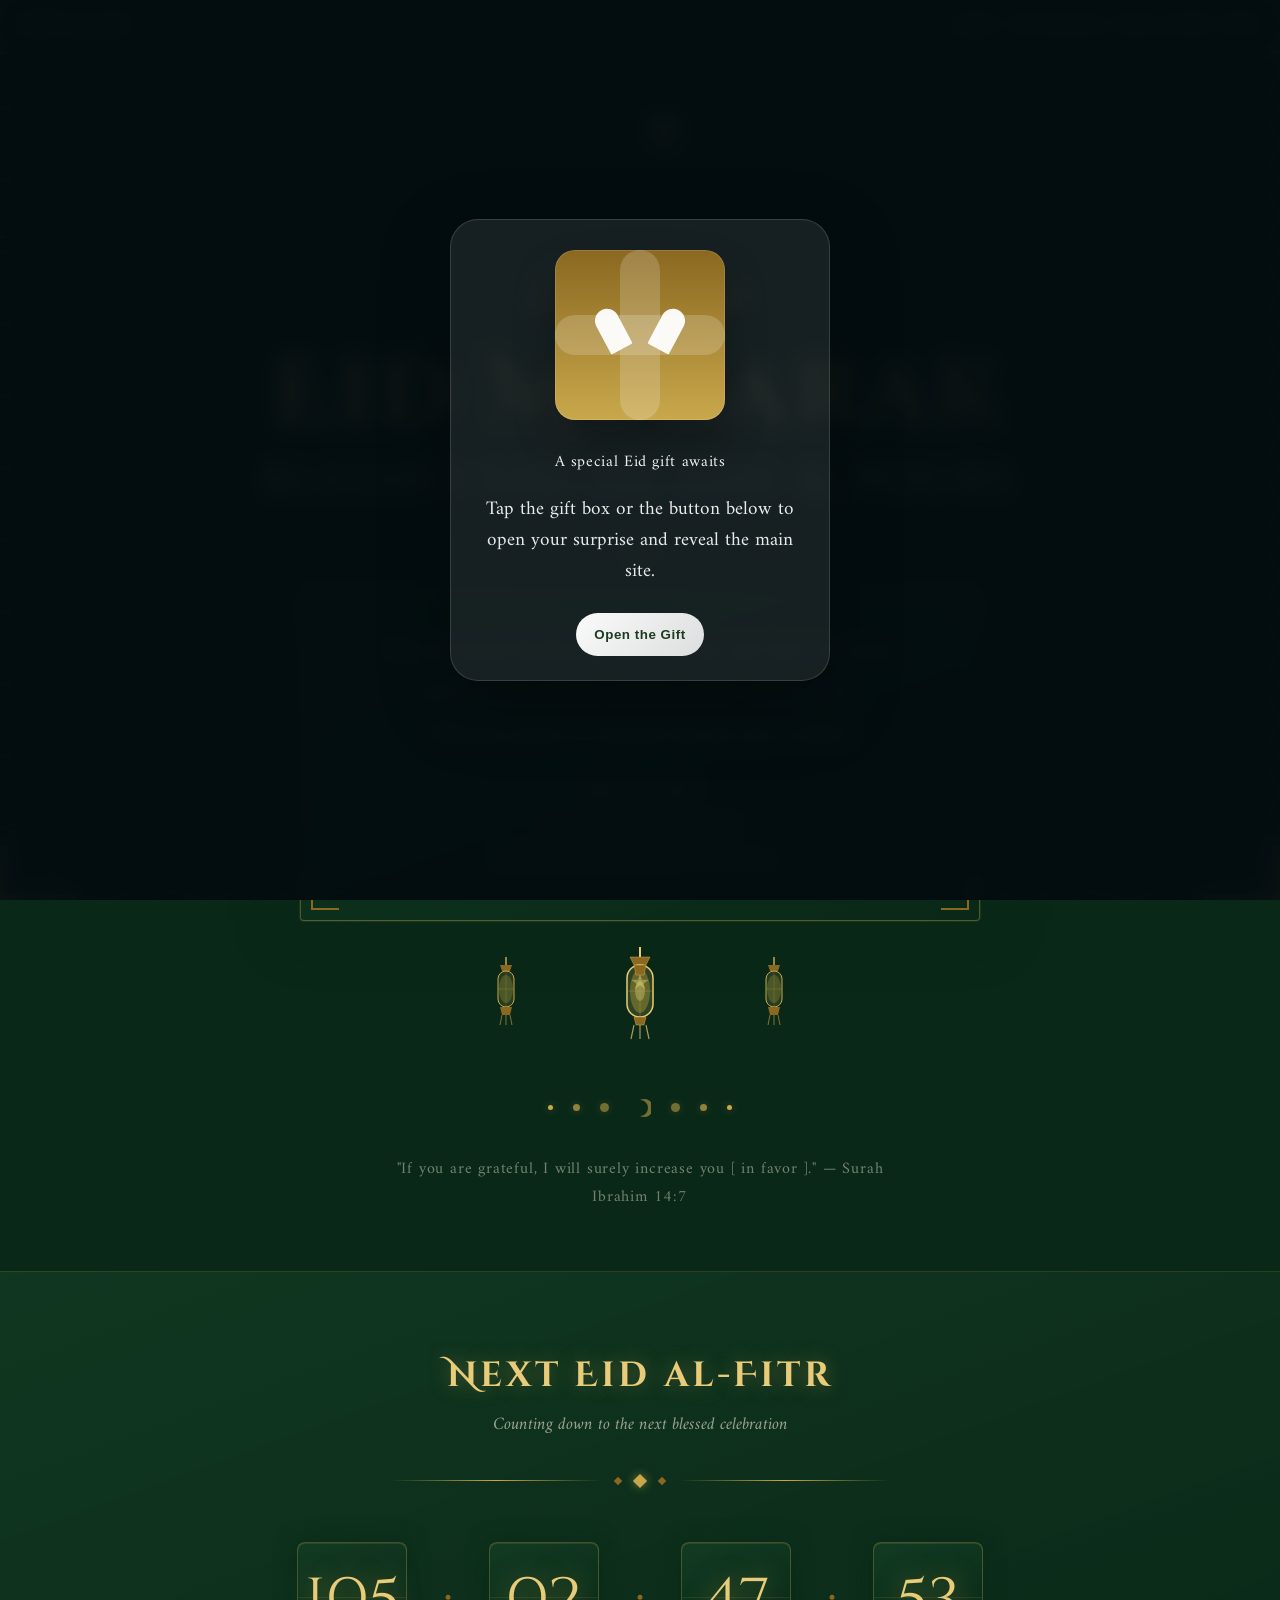
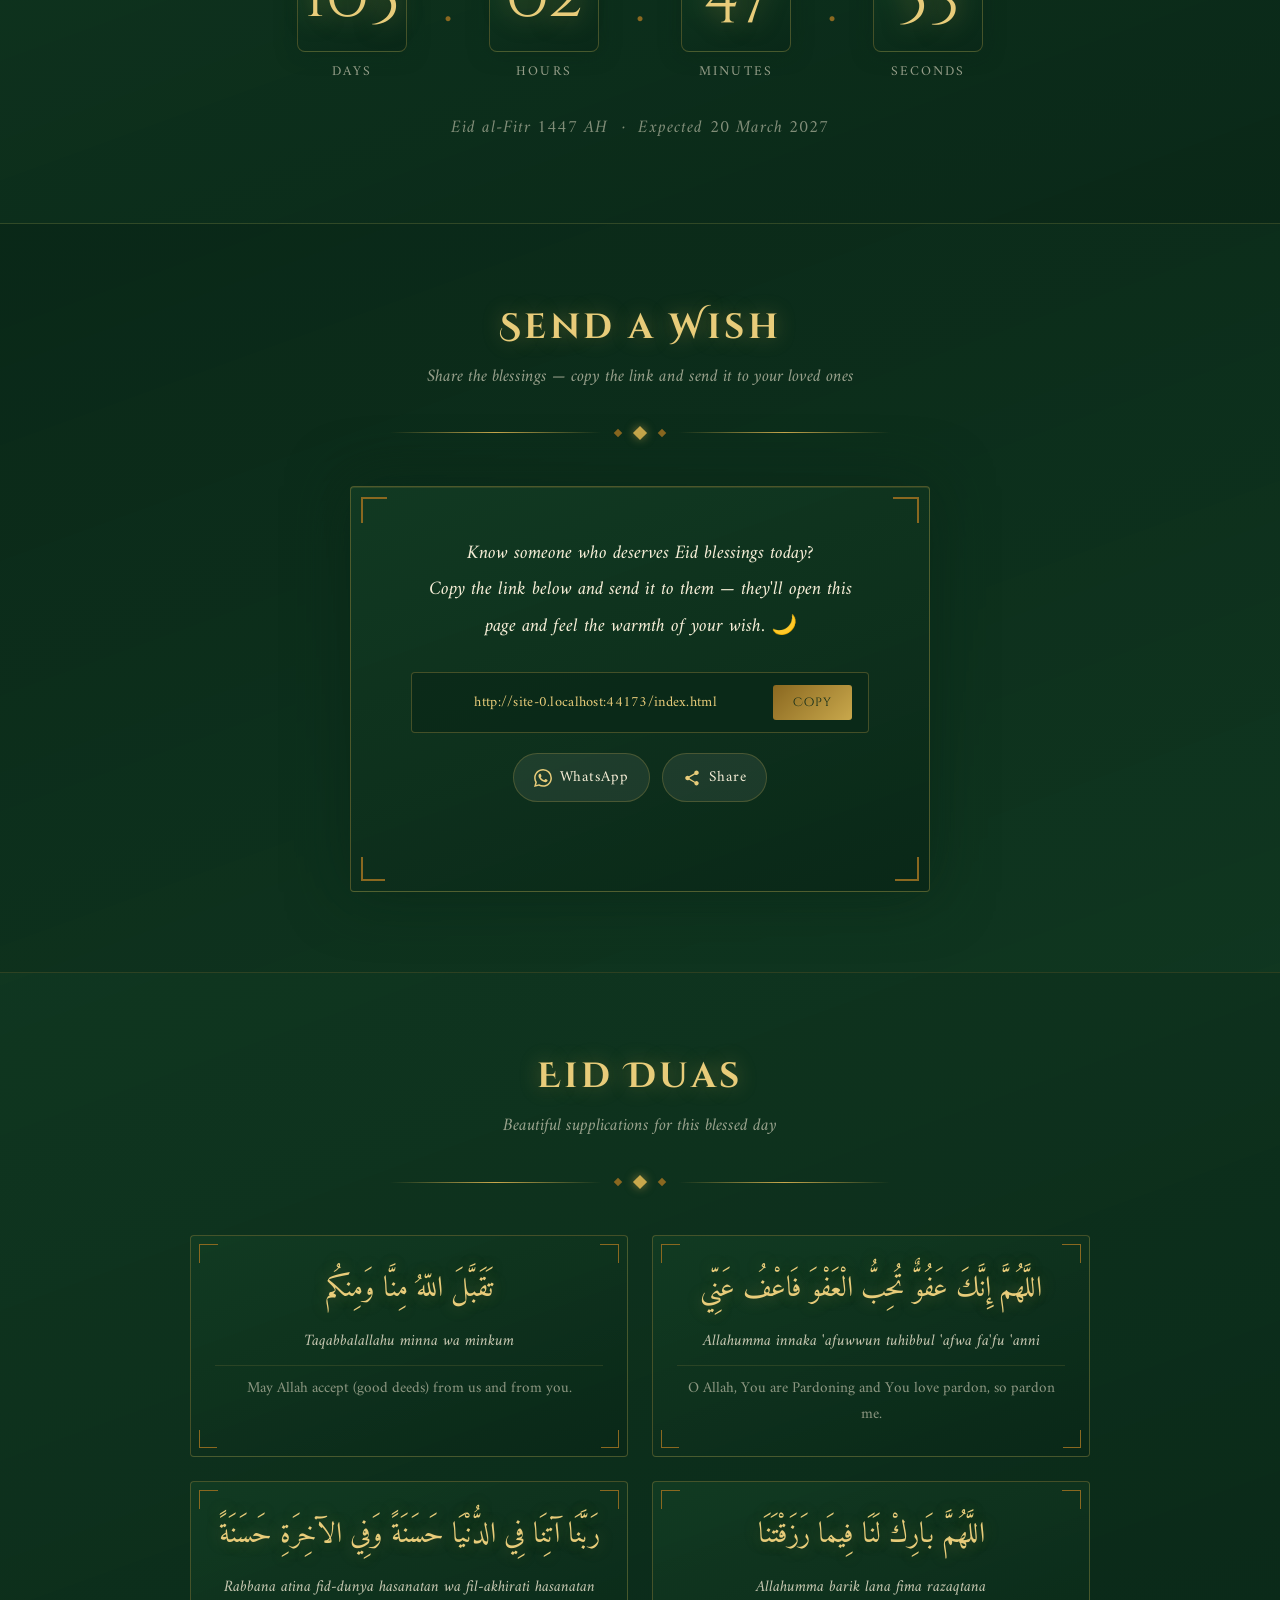
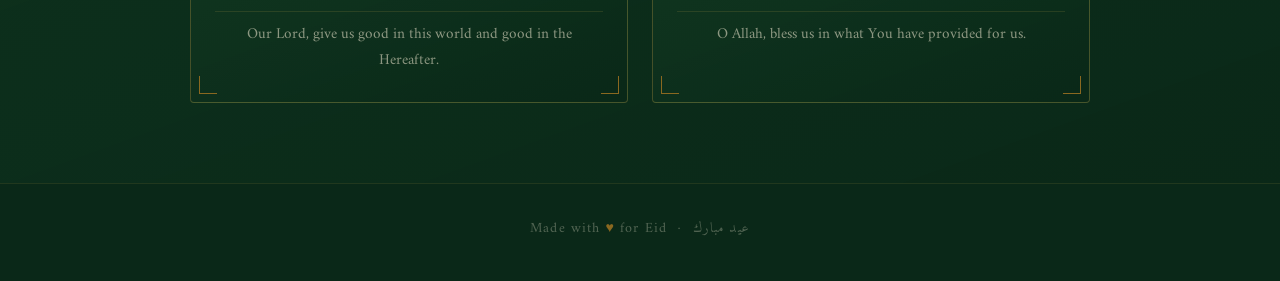
<file: index.html>
<!DOCTYPE html>
<html lang="en">
<head>
<meta charset="UTF-8">
<meta name="viewport" content="width=device-width, initial-scale=1.0">
<title>Eid Mubarak</title>
<link href="https://fonts.googleapis.com/css2?family=Amiri:ital,wght@0,400;0,700;1,400&family=Cinzel+Decorative:wght@400;700&display=swap" rel="stylesheet">
<style>
  * { margin: 0; padding: 0; box-sizing: border-box; }

  :root {
    --gold: #C9A84C;
    --gold-light: #E8CC7A;
    --gold-dark: #8A6820;
    --deep-green: #0A2818;
    --green: #133D24;
    --green-mid: #1E5C36;
    --cream: #F5EDD6;
    --cream-light: #FBF5E6;
    --ivory: #FFF8E7;
  }

  html, body {
    width: 100%; min-height: 100vh;
    background: var(--deep-green);
    font-family: 'Amiri', Georgia, serif;
    overflow-x: hidden;
  }

  /* === STAR FIELD === */
  .stars { position: fixed; inset: 0; pointer-events: none; z-index: 0; }
  .star {
    position: absolute;
    background: var(--gold-light);
    border-radius: 50%;
    animation: twinkle var(--d, 3s) ease-in-out infinite var(--delay, 0s);
  }
  @keyframes twinkle {
    0%, 100% { opacity: 0.15; transform: scale(1); }
    50% { opacity: 0.9; transform: scale(1.4); }
  }

  /* === GEOMETRIC BORDER PATTERN === */
  .geo-border {
    position: fixed; inset: 0; pointer-events: none; z-index: 1;
  }
  .geo-border svg { width: 100%; height: 100%; }

  /* === MAIN LAYOUT === */
  .page {
    position: relative; z-index: 2;
    min-height: 100vh;
    display: flex; flex-direction: column;
    align-items: center; justify-content: center;
    padding: 100px 24px 60px;
    gap: 0;
  }

  /* === SECTION BASE === */
  .section {
    position: relative; z-index: 2;
    width: 100%;
    display: flex; flex-direction: column;
    align-items: center;
    padding: 80px 24px 80px;
  }

  .section-title {
    font-family: 'Cinzel Decorative', serif;
    font-size: clamp(1.4rem, 3.5vw, 2.2rem);
    color: var(--gold-light);
    letter-spacing: 0.1em;
    text-align: center;
    margin-bottom: 10px;
    text-shadow: 0 0 20px rgba(201,168,76,0.4);
  }

  .section-sub {
    font-family: 'Amiri', serif;
    font-size: clamp(0.95rem, 2vw, 1.1rem);
    color: rgba(245,237,214,0.6);
    text-align: center;
    font-style: italic;
    margin-bottom: 36px;
  }

  /* section divider */
  .section-divider {
    width: min(500px, 90vw);
    display: flex; align-items: center; gap: 14px;
    margin-bottom: 48px;
  }
  .section-divider .ornament-line { flex: 1; height: 1px; background: linear-gradient(to right, transparent, var(--gold), transparent); }
  .section-divider .ornament-diamond { width: 10px; height: 10px; background: var(--gold); transform: rotate(45deg); flex-shrink: 0; box-shadow: 0 0 10px rgba(201,168,76,0.6); }
  .section-divider .ornament-small { width: 6px; height: 6px; background: var(--gold-dark); transform: rotate(45deg); flex-shrink: 0; }

  .navbar {
    position: fixed;
    top: 0; left: 0; right: 0;
    z-index: 6;
    display: flex;
    justify-content: space-between;
    align-items: center;
    gap: 16px;
    padding: 14px 24px;
    background: rgba(10, 40, 24, 0.88);
    border-bottom: 1px solid rgba(201, 168, 76, 0.18);
    backdrop-filter: blur(14px);
  }

  .nav-brand {
    font-family: 'Cinzel Decorative', serif;
    color: var(--gold-light);
    letter-spacing: 0.16em;
    font-size: 1rem;
    text-decoration: none;
  }

  .nav-links {
    display: flex;
    flex-wrap: wrap;
    gap: 14px;
    justify-content: flex-end;
  }

  .nav-link {
    color: rgba(245, 237, 214, 0.88);
    text-decoration: none;
    text-transform: uppercase;
    letter-spacing: 0.12em;
    font-size: 0.78rem;
    transition: color 0.22s ease, transform 0.22s ease;
  }

  .nav-link:hover,
  .nav-link:focus {
    color: var(--gold-light);
    transform: translateY(-1px);
  }

  .nav-link.primary {
    background: rgba(255, 255, 255, 0.08);
    padding: 10px 14px;
    border-radius: 999px;
    color: var(--cream);
  }

  html { scroll-behavior: smooth; }

  @media (max-width: 640px) {
    .navbar {
      flex-wrap: wrap;
      justify-content: center;
      padding: 12px 18px;
    }
    .nav-links {
      justify-content: center;
      gap: 10px;
      width: 100%;
    }
  }

  .gift-overlay {
    position: fixed;
    inset: 0;
    display: grid;
    place-items: center;
    padding: 24px;
    background: rgba(4, 12, 16, 0.94);
    backdrop-filter: blur(10px);
    z-index: 12;
    transition: opacity 0.45s ease, visibility 0.45s ease;
  }

  .gift-overlay.hidden {
    opacity: 0;
    visibility: hidden;
    pointer-events: none;
  }

  .gift-card {
    width: min(380px, 100%);
    padding: 30px 20px 24px;
    background: rgba(255, 255, 255, 0.08);
    border: 1px solid rgba(255, 255, 255, 0.14);
    border-radius: 28px;
    box-shadow: 0 24px 68px rgba(0, 0, 0, 0.36);
    text-align: center;
    color: #fff;
    position: relative;
    overflow: hidden;
  }

  .gift-detail { display: grid; gap: 18px; place-items: center; }

  .gift-box {
    position: relative;
    width: 170px; height: 170px;
    border-radius: 20px;
    background: linear-gradient(180deg, #8A6820 0%, #C9A84C 100%);
    box-shadow: inset 0 0 0 1px rgba(255,255,255,0.12), 0 22px 40px rgba(0, 0, 0, 0.3);
    cursor: pointer;
    animation: giftPulse 2.8s ease-in-out infinite;
  }

  .gift-box::before, .gift-box::after {
    content: '';
    position: absolute;
    left: 50%; top: 50%;
    width: 40px; height: 170px;
    background: rgba(255, 255, 255, 0.18);
    transform: translate(-50%, -50%);
    border-radius: 20px;
  }
  .gift-box::after { width: 170px; height: 40px; top: 50%; left: 50%; transform: translate(-50%, -50%); }

  .gift-ribbon { position: absolute; inset: 0; display: grid; place-items: center; }
  .gift-bow { width: 60px; height: 60px; position: relative; }
  .gift-bow::before, .gift-bow::after {
    content: '';
    position: absolute;
    width: 24px; height: 44px;
    background: rgba(255, 255, 255, 0.95);
    border-radius: 16px 16px 2px 2px;
    transform-origin: bottom center;
  }
  .gift-bow::before { left: 0; transform: rotate(-28deg); }
  .gift-bow::after  { right: 0; transform: rotate(28deg); }

  .gift-label { margin-top: 10px; font-size: 1rem; color: #fff; opacity: 0.92; letter-spacing: 0.04em; }
  .gift-copy { font-size: clamp(1rem, 2.3vw, 1.2rem); line-height: 1.6; max-width: 320px; color: rgba(255,255,255,0.9); }

  .gift-button {
    margin-top: 8px;
    padding: 14px 18px;
    background: linear-gradient(135deg, rgba(255,255,255,0.98), rgba(255,255,255,0.85));
    border: none; border-radius: 999px;
    color: #1E3A21; font-weight: 700; letter-spacing: 0.04em;
    cursor: pointer;
    transition: transform 0.22s ease, box-shadow 0.22s ease;
  }
  .gift-button:hover, .gift-button:focus { transform: translateY(-1px); box-shadow: 0 14px 24px rgba(0,0,0,0.16); }

  @keyframes giftPulse {
    0%, 100% { transform: scale(1); }
    50%       { transform: scale(1.04); }
  }

  /* === CRESCENT & STAR EMBLEM === */
  .emblem { margin-bottom: 32px; animation: floatIn 1.6s cubic-bezier(.22,1,.36,1) both; }
  .emblem svg { filter: drop-shadow(0 0 18px rgba(201,168,76,0.55)); }
  @keyframes floatIn {
    from { opacity: 0; transform: translateY(-32px) scale(0.85); }
    to   { opacity: 1; transform: translateY(0) scale(1); }
  }

  .arabic {
    font-family: 'Amiri', serif;
    font-size: clamp(2rem, 5vw, 3.8rem);
    color: var(--gold-light);
    text-align: center;
    letter-spacing: 0.04em;
    line-height: 1.4;
    animation: fadeRise 1.4s ease both 0.3s;
    text-shadow: 0 0 30px rgba(201,168,76,0.45);
    margin-bottom: 10px;
  }

  .main-title {
    font-family: 'Cinzel Decorative', 'Times New Roman', serif;
    font-size: clamp(2.8rem, 7vw, 6rem);
    font-weight: 700;
    text-align: center;
    line-height: 1.1;
    letter-spacing: 0.06em;
    background: linear-gradient(135deg, #E8CC7A 0%, #C9A84C 40%, #FFF0A0 60%, #C9A84C 80%, #8A6820 100%);
    -webkit-background-clip: text;
    -webkit-text-fill-color: transparent;
    background-clip: text;
    animation: fadeRise 1.4s ease both 0.5s;
    filter: drop-shadow(0 2px 16px rgba(201,168,76,0.3));
    margin-bottom: 6px;
  }

  .subtitle {
    font-family: 'Cinzel Decorative', serif;
    font-size: clamp(1.4rem, 3.5vw, 2.6rem);
    font-weight: 400;
    text-align: center;
    color: var(--cream);
    letter-spacing: 0.12em;
    animation: fadeRise 1.4s ease both 0.65s;
    margin-bottom: 28px;
    text-shadow: 0 0 20px rgba(245,237,214,0.3);
  }

  .ornament {
    display: flex; align-items: center; gap: 14px;
    margin: 12px 0 28px;
    animation: fadeRise 1.4s ease both 0.8s;
    width: min(500px, 90vw);
  }
  .ornament-line { flex: 1; height: 1px; background: linear-gradient(to right, transparent, var(--gold), transparent); }
  .ornament-diamond { width: 10px; height: 10px; background: var(--gold); transform: rotate(45deg); flex-shrink: 0; box-shadow: 0 0 10px rgba(201,168,76,0.6); }
  .ornament-small { width: 6px; height: 6px; background: var(--gold-dark); transform: rotate(45deg); flex-shrink: 0; }

  .card {
    background: linear-gradient(160deg, rgba(19,61,36,0.85) 0%, rgba(10,40,24,0.95) 100%);
    border: 1px solid rgba(201,168,76,0.35);
    border-radius: 4px;
    padding: clamp(24px, 5vw, 44px) clamp(28px, 6vw, 60px);
    max-width: 680px; width: 100%;
    text-align: center;
    position: relative;
    animation: fadeRise 1.4s ease both 1s;
    box-shadow: 0 0 0 1px rgba(201,168,76,0.1), 0 0 60px rgba(10,40,24,0.8), inset 0 1px 0 rgba(201,168,76,0.15);
  }

  .card::before, .card::after, .card .corner-br, .card .corner-bl {
    content: ''; position: absolute;
    width: 28px; height: 28px;
    border-color: var(--gold-dark); border-style: solid;
  }
  .card::before { top: 10px; left: 10px; border-width: 2px 0 0 2px; }
  .card::after  { top: 10px; right: 10px; border-width: 2px 2px 0 0; }
  .card .corner-br { bottom: 10px; right: 10px; border-width: 0 2px 2px 0; }
  .card .corner-bl { bottom: 10px; left: 10px; border-width: 0 0 2px 2px; }

  .message {
    font-family: 'Amiri', serif;
    font-size: clamp(1.05rem, 2.2vw, 1.3rem);
    color: var(--cream); line-height: 2;
    font-style: italic;
    text-shadow: 0 1px 8px rgba(0,0,0,0.4);
  }

  .dua-text {
    margin-top: 20px;
    font-family: 'Amiri', serif;
    font-size: clamp(0.9rem, 2vw, 1.1rem);
    color: var(--gold-light); line-height: 1.9; opacity: 0.88;
  }

  .lanterns { display: flex; gap: clamp(40px, 8vw, 90px); margin: 36px 0 0; animation: fadeRise 1.4s ease both 1.2s; }
  .lantern { animation: sway 4s ease-in-out infinite; transform-origin: top center; }
  .lantern:nth-child(2) { animation-delay: -1.3s; }
  .lantern:nth-child(3) { animation-delay: -2.6s; }
  @keyframes sway { 0%, 100% { transform: rotate(-4deg); } 50% { transform: rotate(4deg); } }

  .moon-row { display: flex; gap: 20px; align-items: center; margin-top: 40px; animation: fadeRise 1.4s ease both 1.4s; opacity: 0.55; }
  .moon-dot { border-radius: 50%; background: var(--gold); box-shadow: 0 0 8px rgba(201,168,76,0.4); }

  .verse {
    margin-top: 36px;
    font-family: 'Amiri', serif;
    font-size: clamp(0.85rem, 1.8vw, 1rem);
    color: rgba(245,237,214,0.45);
    text-align: center; letter-spacing: 0.05em;
    animation: fadeRise 1.4s ease both 1.6s;
    max-width: 500px;
  }

  @keyframes fadeRise { from { opacity: 0; transform: translateY(18px); } to { opacity: 1; transform: translateY(0); } }
  @keyframes goldPulse { 0%, 100% { filter: drop-shadow(0 2px 16px rgba(201,168,76,0.3)); } 50% { filter: drop-shadow(0 2px 28px rgba(201,168,76,0.65)); } }
  .main-title { animation: fadeRise 1.4s ease both 0.5s, goldPulse 4s ease-in-out infinite 2s; }

  /* ===================== */
  /* === COUNTDOWN ======= */
  /* ===================== */
  #countdown {
    background: linear-gradient(160deg, rgba(19,61,36,0.7) 0%, rgba(10,40,24,0.9) 100%);
    border-top: 1px solid rgba(201,168,76,0.18);
    border-bottom: 1px solid rgba(201,168,76,0.18);
  }

  .countdown-grid {
    display: flex;
    gap: clamp(16px, 4vw, 36px);
    flex-wrap: wrap;
    justify-content: center;
    margin-top: 8px;
  }

  .countdown-unit {
    display: flex; flex-direction: column; align-items: center; gap: 8px;
    min-width: 80px;
  }

  .countdown-number {
    font-family: 'Cinzel Decorative', serif;
    font-size: clamp(2.4rem, 6vw, 4rem);
    color: var(--gold-light);
    line-height: 1;
    text-shadow: 0 0 24px rgba(201,168,76,0.5);
    background: linear-gradient(160deg, rgba(19,61,36,0.9), rgba(10,40,24,0.95));
    border: 1px solid rgba(201,168,76,0.3);
    border-radius: 8px;
    width: clamp(80px, 16vw, 110px);
    height: clamp(80px, 16vw, 110px);
    display: flex; align-items: center; justify-content: center;
    box-shadow: 0 0 20px rgba(10,40,24,0.6), inset 0 1px 0 rgba(201,168,76,0.15);
    position: relative;
  }

  .countdown-number::after {
    content: '';
    position: absolute;
    left: 0; right: 0; top: 50%;
    height: 1px;
    background: rgba(201,168,76,0.12);
  }

  .countdown-label {
    font-family: 'Amiri', serif;
    font-size: 0.85rem;
    color: rgba(245,237,214,0.6);
    letter-spacing: 0.15em;
    text-transform: uppercase;
  }

  .countdown-colon {
    font-family: 'Cinzel Decorative', serif;
    font-size: clamp(2rem, 5vw, 3.5rem);
    color: var(--gold-dark);
    margin-top: -18px;
    align-self: center;
  }

  .next-eid-label {
    margin-top: 28px;
    font-family: 'Amiri', serif;
    font-size: clamp(0.9rem, 2vw, 1.1rem);
    color: rgba(245,237,214,0.5);
    font-style: italic;
    text-align: center;
    letter-spacing: 0.06em;
  }

  /* ======================== */
  /* === SEND A WISH ======== */
  /* ======================== */
  #send-wish {
    background: linear-gradient(160deg, rgba(10,40,24,0.95) 0%, rgba(19,61,36,0.7) 100%);
  }

  .wish-card {
    background: linear-gradient(160deg, rgba(19,61,36,0.85) 0%, rgba(10,40,24,0.95) 100%);
    border: 1px solid rgba(201,168,76,0.35);
    border-radius: 4px;
    padding: clamp(28px, 5vw, 48px) clamp(28px, 6vw, 60px);
    max-width: 580px; width: 100%;
    text-align: center;
    position: relative;
    box-shadow: 0 0 60px rgba(10,40,24,0.8), inset 0 1px 0 rgba(201,168,76,0.15);
  }

  .wish-card::before, .wish-card::after,
  .wish-card .corner-br, .wish-card .corner-bl {
    content: ''; position: absolute;
    width: 24px; height: 24px;
    border-color: var(--gold-dark); border-style: solid;
  }
  .wish-card::before { top: 10px; left: 10px; border-width: 2px 0 0 2px; }
  .wish-card::after  { top: 10px; right: 10px; border-width: 2px 2px 0 0; }
  .wish-card .corner-br { bottom: 10px; right: 10px; border-width: 0 2px 2px 0; }
  .wish-card .corner-bl { bottom: 10px; left: 10px; border-width: 0 0 2px 2px; }

  .wish-desc {
    font-family: 'Amiri', serif;
    font-size: clamp(1rem, 2.2vw, 1.2rem);
    color: var(--cream); line-height: 1.9;
    font-style: italic; margin-bottom: 28px;
  }

  .link-box {
    display: flex; gap: 10px; align-items: center;
    background: rgba(10,40,24,0.8);
    border: 1px solid rgba(201,168,76,0.3);
    border-radius: 4px;
    padding: 12px 16px;
    margin-bottom: 20px;
    overflow: hidden;
  }

  .link-text {
    flex: 1;
    font-family: 'Amiri', serif;
    font-size: 0.9rem;
    color: var(--gold-light);
    white-space: nowrap; overflow: hidden; text-overflow: ellipsis;
    letter-spacing: 0.02em;
  }

  .copy-btn {
    padding: 10px 20px;
    background: linear-gradient(135deg, var(--gold-dark), var(--gold));
    border: none; border-radius: 3px;
    color: var(--deep-green);
    font-family: 'Cinzel Decorative', serif;
    font-size: 0.72rem;
    letter-spacing: 0.08em;
    cursor: pointer;
    white-space: nowrap;
    transition: transform 0.2s, box-shadow 0.2s;
    flex-shrink: 0;
  }
  .copy-btn:hover { transform: translateY(-1px); box-shadow: 0 6px 18px rgba(201,168,76,0.3); }

  .share-row {
    display: flex; gap: 12px; justify-content: center; flex-wrap: wrap;
    margin-top: 8px;
  }

  .share-btn {
    display: flex; align-items: center; gap: 8px;
    padding: 10px 20px;
    background: rgba(255,255,255,0.07);
    border: 1px solid rgba(201,168,76,0.25);
    border-radius: 999px;
    color: var(--cream);
    font-family: 'Amiri', serif;
    font-size: 0.95rem;
    letter-spacing: 0.06em;
    cursor: pointer;
    transition: background 0.2s, border-color 0.2s, transform 0.2s;
    text-decoration: none;
  }
  .share-btn:hover { background: rgba(201,168,76,0.12); border-color: var(--gold); transform: translateY(-1px); }
  .share-btn svg { width: 18px; height: 18px; fill: var(--gold-light); flex-shrink: 0; }

  .copy-toast {
    margin-top: 14px;
    font-family: 'Amiri', serif;
    font-size: 0.95rem;
    color: var(--gold-light);
    font-style: italic;
    opacity: 0;
    transition: opacity 0.4s;
    min-height: 1.4em;
  }
  .copy-toast.show { opacity: 1; }

  /* ======================== */
  /* === DUA SECTION ======= */
  /* ======================== */
  #dua {
    background: linear-gradient(160deg, rgba(19,61,36,0.7) 0%, rgba(10,40,24,0.9) 100%);
    border-top: 1px solid rgba(201,168,76,0.18);
  }

  .dua-grid {
    display: grid;
    grid-template-columns: repeat(auto-fit, minmax(min(100%, 300px), 1fr));
    gap: 24px;
    max-width: 900px; width: 100%;
  }

  .dua-card {
    background: linear-gradient(160deg, rgba(19,61,36,0.85) 0%, rgba(10,40,24,0.95) 100%);
    border: 1px solid rgba(201,168,76,0.3);
    border-radius: 4px;
    padding: 28px 24px;
    text-align: center;
    position: relative;
    transition: border-color 0.3s, box-shadow 0.3s;
  }
  .dua-card:hover { border-color: rgba(201,168,76,0.6); box-shadow: 0 0 30px rgba(201,168,76,0.1); }

  .dua-card::before, .dua-card::after,
  .dua-card .corner-br, .dua-card .corner-bl {
    content: ''; position: absolute;
    width: 18px; height: 18px;
    border-color: var(--gold-dark); border-style: solid;
  }
  .dua-card::before { top: 8px; left: 8px; border-width: 1.5px 0 0 1.5px; }
  .dua-card::after  { top: 8px; right: 8px; border-width: 1.5px 1.5px 0 0; }
  .dua-card .corner-br { bottom: 8px; right: 8px; border-width: 0 1.5px 1.5px 0; }
  .dua-card .corner-bl { bottom: 8px; left: 8px; border-width: 0 0 1.5px 1.5px; }

  .dua-arabic {
    font-family: 'Amiri', serif;
    font-size: clamp(1.3rem, 3vw, 1.8rem);
    color: var(--gold-light);
    line-height: 1.8; margin-bottom: 12px;
    text-shadow: 0 0 16px rgba(201,168,76,0.35);
    direction: rtl;
  }

  .dua-transliteration {
    font-family: 'Amiri', serif;
    font-size: clamp(0.85rem, 1.8vw, 1rem);
    color: var(--cream); opacity: 0.8;
    font-style: italic; line-height: 1.7;
    margin-bottom: 10px;
  }

  .dua-translation {
    font-family: 'Amiri', serif;
    font-size: clamp(0.8rem, 1.6vw, 0.95rem);
    color: rgba(245,237,214,0.55);
    line-height: 1.7;
    border-top: 1px solid rgba(201,168,76,0.15);
    padding-top: 10px;
    margin-top: 6px;
  }

  /* footer */
  .site-footer {
    position: relative; z-index: 2;
    text-align: center;
    padding: 32px 24px 40px;
    border-top: 1px solid rgba(201,168,76,0.12);
  }
  .site-footer p {
    font-family: 'Amiri', serif;
    font-size: 0.88rem;
    color: rgba(245,237,214,0.3);
    letter-spacing: 0.08em;
  }
  .site-footer .gold { color: var(--gold-dark); }
</style>
</head>
<body>

<!-- NAVBAR -->
<nav class="navbar" aria-label="Primary navigation">
  <a class="nav-brand" href="#home">Eid Glow</a>
  <div class="nav-links">
    <a class="nav-link" href="#home">Home</a>
    <a class="nav-link" href="#countdown">Countdown</a>
    <a class="nav-link" href="#send-wish">Send a Wish</a>
    <a class="nav-link" href="#dua">Dua</a>

  </div>
</nav>

<!-- Star field -->
<div class="stars" id="stars"></div>

<!-- Geometric border -->
<div class="geo-border">
<svg viewBox="0 0 100 100" preserveAspectRatio="none" xmlns="http://www.w3.org/2000/svg">
  <defs>
    <pattern id="geo" x="0" y="0" width="8" height="8" patternUnits="userSpaceOnUse">
      <rect width="8" height="8" fill="none"/>
      <polygon points="4,0 5,3 8,4 5,5 4,8 3,5 0,4 3,3" fill="none" stroke="rgba(201,168,76,0.12)" stroke-width="0.3"/>
      <circle cx="4" cy="4" r="0.4" fill="rgba(201,168,76,0.18)"/>
    </pattern>
  </defs>
  <rect x="0" y="0" width="100" height="4" fill="url(#geo)"/>
  <rect x="0" y="96" width="100" height="4" fill="url(#geo)"/>
  <rect x="0" y="0" width="2.5" height="100" fill="url(#geo)"/>
  <rect x="97.5" y="0" width="2.5" height="100" fill="url(#geo)"/>
  <rect x="0" y="0" width="6" height="0.6" fill="rgba(201,168,76,0.5)"/>
  <rect x="0" y="0" width="0.6" height="6" fill="rgba(201,168,76,0.5)"/>
  <rect x="94" y="0" width="6" height="0.6" fill="rgba(201,168,76,0.5)"/>
  <rect x="99.4" y="0" width="0.6" height="6" fill="rgba(201,168,76,0.5)"/>
  <rect x="0" y="99.4" width="6" height="0.6" fill="rgba(201,168,76,0.5)"/>
  <rect x="0" y="94" width="0.6" height="6" fill="rgba(201,168,76,0.5)"/>
  <rect x="94" y="99.4" width="6" height="0.6" fill="rgba(201,168,76,0.5)"/>
  <rect x="99.4" y="94" width="0.6" height="6" fill="rgba(201,168,76,0.5)"/>
</svg>
</div>

<!-- Gift overlay -->
<div class="gift-overlay" id="giftIntro" role="dialog" aria-modal="true" aria-label="Open your gift">
  <div class="gift-card" tabindex="-1">
    <div class="gift-detail">
      <div class="gift-box" id="giftBox" aria-hidden="true">
        <div class="gift-ribbon"><div class="gift-bow"></div></div>
      </div>
      <div class="gift-label">A special Eid gift awaits</div>
      <p class="gift-copy">Tap the gift box or the button below to open your surprise and reveal the main site.</p>
      <button id="openGiftButton" class="gift-button" type="button">Open the Gift</button>
    </div>
  </div>
</div>

<!-- ======================== -->
<!-- HOME SECTION -->
<!-- ======================== -->
<div class="page" id="home">
  <div class="emblem">
    <svg width="120" height="110" viewBox="0 0 120 110" xmlns="http://www.w3.org/2000/svg">
      <defs>
        <radialGradient id="moonGrad" cx="40%" cy="35%">
          <stop offset="0%" stop-color="#FFF0A0"/>
          <stop offset="50%" stop-color="#C9A84C"/>
          <stop offset="100%" stop-color="#8A6820"/>
        </radialGradient>
      </defs>
      <path d="M 38 15 A 38 38 0 1 1 38 95 A 28 28 0 1 0 38 15 Z" fill="url(#moonGrad)" opacity="0.95"/>
      <g transform="translate(84,30)">
        <polygon points="0,-13 3.5,-3.5 13,0 3.5,3.5 0,13 -3.5,3.5 -13,0 -3.5,-3.5" fill="#E8CC7A" opacity="0.97"/>
        <polygon points="0,-13 3.5,-3.5 13,0 3.5,3.5 0,13 -3.5,3.5 -13,0 -3.5,-3.5" fill="#C9A84C" transform="rotate(45)" opacity="0.85"/>
        <circle r="3.5" fill="#FFF0A0" opacity="0.9"/>
      </g>
      <circle cx="88" cy="60" r="2" fill="#C9A84C" opacity="0.5"/>
      <circle cx="76" cy="72" r="1.4" fill="#C9A84C" opacity="0.4"/>
      <circle cx="96" cy="68" r="1.2" fill="#C9A84C" opacity="0.35"/>
    </svg>
  </div>

  <div class="arabic">عيد مبارك</div>
  <div class="main-title">Eid Mubarak</div>
  <div class="subtitle">Blessed Eid to You & Yours</div>

  <div class="ornament">
    <div class="ornament-line"></div>
    <div class="ornament-small"></div>
    <div class="ornament-diamond"></div>
    <div class="ornament-small"></div>
    <div class="ornament-line"></div>
  </div>

  <div class="card" id="message">
    <div class="corner-br"></div>
    <div class="corner-bl"></div>
    <p class="message">
      May this blessed Eid fill your home with joy, your heart with peace,<br>
      and your days with the warmth of Allah's infinite mercy.<br>
      May your prayers be answered and your fasts accepted.
    </p>
    <p class="dua-text">
      تَقَبَّلَ اللّهُ مِنَّا وَمِنكُم<br>
      <span style="font-size:0.82em; opacity:0.75;">Taqabbalallahu minna wa minkum</span><br>
      <span style="font-size:0.8em; opacity:0.65; font-style:italic;">May Allah accept (the worship) from us and from you.</span>
    </p>
  </div>

  <div class="lanterns" id="lanterns">
    <div class="lantern">
      <svg width="36" height="72" viewBox="0 0 36 72" xmlns="http://www.w3.org/2000/svg">
        <line x1="18" y1="0" x2="18" y2="8" stroke="#C9A84C" stroke-width="1.5"/>
        <polygon points="12,8 24,8 22,14 14,14" fill="#8A6820"/>
        <rect x="10" y="14" width="16" height="36" rx="8" fill="rgba(201,168,76,0.15)" stroke="#C9A84C" stroke-width="1"/>
        <ellipse cx="18" cy="32" rx="7" ry="14" fill="rgba(255,220,80,0.18)"/>
        <line x1="18" y1="14" x2="18" y2="50" stroke="#C9A84C" stroke-width="0.5" opacity="0.4"/>
        <line x1="10" y1="32" x2="26" y2="32" stroke="#C9A84C" stroke-width="0.5" opacity="0.4"/>
        <polygon points="12,50 24,50 22,58 14,58" fill="#8A6820"/>
        <line x1="14" y1="58" x2="12" y2="68" stroke="#C9A84C" stroke-width="1" opacity="0.6"/>
        <line x1="18" y1="58" x2="18" y2="68" stroke="#C9A84C" stroke-width="1" opacity="0.6"/>
        <line x1="22" y1="58" x2="24" y2="68" stroke="#C9A84C" stroke-width="1" opacity="0.6"/>
      </svg>
    </div>
    <div class="lantern" style="transform-origin:top center; margin-top:-10px;">
      <svg width="52" height="100" viewBox="0 0 52 100" xmlns="http://www.w3.org/2000/svg">
        <line x1="26" y1="0" x2="26" y2="10" stroke="#E8CC7A" stroke-width="2"/>
        <polygon points="16,10 36,10 32,18 20,18" fill="#8A6820" stroke="#C9A84C" stroke-width="0.5"/>
        <rect x="13" y="18" width="26" height="52" rx="13" fill="rgba(201,168,76,0.2)" stroke="#E8CC7A" stroke-width="1.5"/>
        <ellipse cx="26" cy="44" rx="10" ry="22" fill="rgba(255,220,80,0.25)"/>
        <ellipse cx="26" cy="44" rx="5" ry="10" fill="rgba(255,240,140,0.3)"/>
        <line x1="26" y1="18" x2="26" y2="70" stroke="#C9A84C" stroke-width="0.7" opacity="0.45"/>
        <line x1="13" y1="44" x2="39" y2="44" stroke="#C9A84C" stroke-width="0.7" opacity="0.45"/>
        <polygon points="26,28 28,33 34,33 29,37 31,42 26,38 21,42 23,37 18,33 24,33" fill="rgba(255,240,140,0.35)" stroke="rgba(201,168,76,0.5)" stroke-width="0.5"/>
        <polygon points="20,18 32,18 30,28 22,28" fill="#8A6820" stroke="#C9A84C" stroke-width="0.5"/>
        <polygon points="20,70 32,70 30,78 22,78" fill="#8A6820" stroke="#C9A84C" stroke-width="0.5"/>
        <line x1="20" y1="78" x2="17" y2="92" stroke="#E8CC7A" stroke-width="1.2" opacity="0.7"/>
        <line x1="26" y1="78" x2="26" y2="92" stroke="#E8CC7A" stroke-width="1.2" opacity="0.7"/>
        <line x1="32" y1="78" x2="35" y2="92" stroke="#E8CC7A" stroke-width="1.2" opacity="0.7"/>
      </svg>
    </div>
    <div class="lantern">
      <svg width="36" height="72" viewBox="0 0 36 72" xmlns="http://www.w3.org/2000/svg">
        <line x1="18" y1="0" x2="18" y2="8" stroke="#C9A84C" stroke-width="1.5"/>
        <polygon points="12,8 24,8 22,14 14,14" fill="#8A6820"/>
        <rect x="10" y="14" width="16" height="36" rx="8" fill="rgba(201,168,76,0.15)" stroke="#C9A84C" stroke-width="1"/>
        <ellipse cx="18" cy="32" rx="7" ry="14" fill="rgba(255,220,80,0.18)"/>
        <line x1="18" y1="14" x2="18" y2="50" stroke="#C9A84C" stroke-width="0.5" opacity="0.4"/>
        <line x1="10" y1="32" x2="26" y2="32" stroke="#C9A84C" stroke-width="0.5" opacity="0.4"/>
        <polygon points="12,50 24,50 22,58 14,58" fill="#8A6820"/>
        <line x1="14" y1="58" x2="12" y2="68" stroke="#C9A84C" stroke-width="1" opacity="0.6"/>
        <line x1="18" y1="58" x2="18" y2="68" stroke="#C9A84C" stroke-width="1" opacity="0.6"/>
        <line x1="22" y1="58" x2="24" y2="68" stroke="#C9A84C" stroke-width="1" opacity="0.6"/>
      </svg>
    </div>
  </div>

  <div class="moon-row">
    <div class="moon-dot" style="width:5px;height:5px;"></div>
    <div class="moon-dot" style="width:7px;height:7px;opacity:0.7;"></div>
    <div class="moon-dot" style="width:9px;height:9px;opacity:0.55;"></div>
    <svg width="22" height="22" viewBox="0 0 22 22">
      <path d="M11 3 A9 9 0 1 1 11 19 A6 6 0 1 0 11 3Z" fill="rgba(201,168,76,0.55)"/>
    </svg>
    <div class="moon-dot" style="width:9px;height:9px;opacity:0.55;"></div>
    <div class="moon-dot" style="width:7px;height:7px;opacity:0.7;"></div>
    <div class="moon-dot" style="width:5px;height:5px;"></div>
  </div>

  <p class="verse" id="verse">
    "If you are grateful, I will surely increase you [ in favor ]." — Surah Ibrahim 14:7
  </p>
</div>

<!-- ======================== -->
<!-- COUNTDOWN SECTION -->
<!-- ======================== -->
<section class="section" id="countdown">
  <h2 class="section-title">Next Eid al-Fitr</h2>
  <p class="section-sub">Counting down to the next blessed celebration</p>
  <div class="section-divider">
    <div class="ornament-line"></div>
    <div class="ornament-small"></div>
    <div class="ornament-diamond"></div>
    <div class="ornament-small"></div>
    <div class="ornament-line"></div>
  </div>

  <div class="countdown-grid">
    <div class="countdown-unit">
      <div class="countdown-number" id="cd-days">000</div>
      <div class="countdown-label">Days</div>
    </div>
    <div class="countdown-colon">:</div>
    <div class="countdown-unit">
      <div class="countdown-number" id="cd-hours">00</div>
      <div class="countdown-label">Hours</div>
    </div>
    <div class="countdown-colon">:</div>
    <div class="countdown-unit">
      <div class="countdown-number" id="cd-mins">00</div>
      <div class="countdown-label">Minutes</div>
    </div>
    <div class="countdown-colon">:</div>
    <div class="countdown-unit">
      <div class="countdown-number" id="cd-secs">00</div>
      <div class="countdown-label">Seconds</div>
    </div>
  </div>
  <p class="next-eid-label">Eid al-Fitr 1447 AH &nbsp;·&nbsp; Expected 20 March 2027</p>
</section>

<!-- ======================== -->
<!-- SEND A WISH SECTION -->
<!-- ======================== -->
<section class="section" id="send-wish">
  <h2 class="section-title">Send a Wish</h2>
  <p class="section-sub">Share the blessings — copy the link and send it to your loved ones</p>
  <div class="section-divider">
    <div class="ornament-line"></div>
    <div class="ornament-small"></div>
    <div class="ornament-diamond"></div>
    <div class="ornament-small"></div>
    <div class="ornament-line"></div>
  </div>

  <div class="wish-card">
    <div class="corner-br"></div>
    <div class="corner-bl"></div>
    <p class="wish-desc">
      Know someone who deserves Eid blessings today?<br>
      Copy the link below and send it to them — they'll open this page and feel the warmth of your wish. 🌙
    </p>
    <div class="link-box">
      <span class="link-text" id="page-url">Loading link...</span>
      <button class="copy-btn" onclick="copyLink()">Copy</button>
    </div>
    <div class="share-row">
      <button class="share-btn" onclick="shareWhatsApp()">
        <svg viewBox="0 0 24 24" xmlns="http://www.w3.org/2000/svg"><path d="M17.472 14.382c-.297-.149-1.758-.867-2.03-.967-.273-.099-.471-.148-.67.15-.197.297-.767.966-.94 1.164-.173.199-.347.223-.644.075-.297-.15-1.255-.463-2.39-1.475-.883-.788-1.48-1.761-1.653-2.059-.173-.297-.018-.458.13-.606.134-.133.298-.347.446-.52.149-.174.198-.298.298-.497.099-.198.05-.371-.025-.52-.075-.149-.669-1.612-.916-2.207-.242-.579-.487-.5-.669-.51-.173-.008-.371-.01-.57-.01-.198 0-.52.074-.792.372-.272.297-1.04 1.016-1.04 2.479 0 1.462 1.065 2.875 1.213 3.074.149.198 2.096 3.2 5.077 4.487.709.306 1.262.489 1.694.625.712.227 1.36.195 1.871.118.571-.085 1.758-.719 2.006-1.413.248-.694.248-1.289.173-1.413-.074-.124-.272-.198-.57-.347m-5.421 7.403h-.004a9.87 9.87 0 01-5.031-1.378l-.361-.214-3.741.982.998-3.648-.235-.374a9.86 9.86 0 01-1.51-5.26c.001-5.45 4.436-9.884 9.888-9.884 2.64 0 5.122 1.03 6.988 2.898a9.825 9.825 0 012.893 6.994c-.003 5.45-4.437 9.884-9.885 9.884m8.413-18.297A11.815 11.815 0 0012.05 0C5.495 0 .16 5.335.157 11.892c0 2.096.547 4.142 1.588 5.945L.057 24l6.305-1.654a11.882 11.882 0 005.683 1.448h.005c6.554 0 11.89-5.335 11.893-11.893a11.821 11.821 0 00-3.48-8.413z"/></svg>
        WhatsApp
      </button>
      <button class="share-btn" onclick="shareNative()">
        <svg viewBox="0 0 24 24" xmlns="http://www.w3.org/2000/svg"><path d="M18 16.08c-.76 0-1.44.3-1.96.77L8.91 12.7c.05-.23.09-.46.09-.7s-.04-.47-.09-.7l7.05-4.11c.54.5 1.25.81 2.04.81 1.66 0 3-1.34 3-3s-1.34-3-3-3-3 1.34-3 3c0 .24.04.47.09.7L8.04 9.81C7.5 9.31 6.79 9 6 9c-1.66 0-3 1.34-3 3s1.34 3 3 3c.79 0 1.5-.31 2.04-.81l7.12 4.16c-.05.21-.08.43-.08.65 0 1.61 1.31 2.92 2.92 2.92 1.61 0 2.92-1.31 2.92-2.92s-1.31-2.92-2.92-2.92z"/></svg>
        Share
      </button>
    </div>
    <div class="copy-toast" id="copy-toast">✦ Link copied! Go spread the Eid joy 🌙</div>
  </div>
</section>

<!-- ======================== -->
<!-- DUA SECTION -->
<!-- ======================== -->
<section class="section" id="dua">
  <h2 class="section-title">Eid Duas</h2>
  <p class="section-sub">Beautiful supplications for this blessed day</p>
  <div class="section-divider">
    <div class="ornament-line"></div>
    <div class="ornament-small"></div>
    <div class="ornament-diamond"></div>
    <div class="ornament-small"></div>
    <div class="ornament-line"></div>
  </div>

  <div class="dua-grid">
    <div class="dua-card">
      <div class="corner-br"></div><div class="corner-bl"></div>
      <div class="dua-arabic">تَقَبَّلَ اللّهُ مِنَّا وَمِنكُم</div>
      <div class="dua-transliteration">Taqabbalallahu minna wa minkum</div>
      <div class="dua-translation">May Allah accept (good deeds) from us and from you.</div>
    </div>

    <div class="dua-card">
      <div class="corner-br"></div><div class="corner-bl"></div>
      <div class="dua-arabic">اللَّهُمَّ إِنَّكَ عَفُوٌّ تُحِبُّ الْعَفْوَ فَاعْفُ عَنِّي</div>
      <div class="dua-transliteration">Allahumma innaka 'afuwwun tuhibbul 'afwa fa'fu 'anni</div>
      <div class="dua-translation">O Allah, You are Pardoning and You love pardon, so pardon me.</div>
    </div>

    <div class="dua-card">
      <div class="corner-br"></div><div class="corner-bl"></div>
      <div class="dua-arabic">رَبَّنَا آتِنَا فِي الدُّنْيَا حَسَنَةً وَفِي الآخِرَةِ حَسَنَةً</div>
      <div class="dua-transliteration">Rabbana atina fid-dunya hasanatan wa fil-akhirati hasanatan</div>
      <div class="dua-translation">Our Lord, give us good in this world and good in the Hereafter.</div>
    </div>

    <div class="dua-card">
      <div class="corner-br"></div><div class="corner-bl"></div>
      <div class="dua-arabic">اللَّهُمَّ بَارِكْ لَنَا فِيمَا رَزَقْتَنَا</div>
      <div class="dua-transliteration">Allahumma barik lana fima razaqtana</div>
      <div class="dua-translation">O Allah, bless us in what You have provided for us.</div>
    </div>
  </div>
</section>

<!-- Footer -->
<footer class="site-footer">
  <p>Made with <span class="gold">♥</span> for Eid &nbsp;·&nbsp; عيد مبارك</p>
</footer>

<script>
  // Star field
  const container = document.getElementById('stars');
  for (let i = 0; i < 140; i++) {
    const s = document.createElement('div');
    s.className = 'star';
    const size = Math.random() * 2.4 + 0.6;
    s.style.cssText = `left:${Math.random()*100}%;top:${Math.random()*100}%;width:${size}px;height:${size}px;--d:${2+Math.random()*4}s;--delay:-${Math.random()*6}s;`;
    container.appendChild(s);
  }

  // Gift overlay
  const giftIntro = document.getElementById('giftIntro');
  function openGift() { giftIntro.classList.add('hidden'); }
  document.getElementById('giftBox').addEventListener('click', openGift);
  document.getElementById('openGiftButton').addEventListener('click', openGift);

  // Set page URL in send-wish section
  document.getElementById('page-url').textContent = window.location.href;

  // Copy link
  function copyLink() {
    navigator.clipboard.writeText(window.location.href).then(() => {
      const t = document.getElementById('copy-toast');
      t.classList.add('show');
      setTimeout(() => t.classList.remove('show'), 3000);
    });
  }

  // WhatsApp share
  function shareWhatsApp() {
    const msg = encodeURIComponent('🌙 Eid Mubarak! I wanted to share this with you: ' + window.location.href);
    window.open('https://wa.me/?text=' + msg, '_blank');
  }

  // Native share
  function shareNative() {
    if (navigator.share) {
      navigator.share({ title: 'Eid Mubarak 🌙', text: 'Wishing you a blessed Eid!', url: window.location.href });
    } else {
      copyLink();
    }
  }

  // Countdown to Eid al-Fitr 2027 (March 20, 2027)
  const eidDate = new Date('2027-03-20T06:00:00');
  function updateCountdown() {
    const now = new Date();
    const diff = eidDate - now;
    if (diff <= 0) {
      document.getElementById('cd-days').textContent = '000';
      document.getElementById('cd-hours').textContent = '00';
      document.getElementById('cd-mins').textContent = '00';
      document.getElementById('cd-secs').textContent = '00';
      return;
    }
    const days  = Math.floor(diff / (1000 * 60 * 60 * 24));
    const hours = Math.floor((diff % (1000 * 60 * 60 * 24)) / (1000 * 60 * 60));
    const mins  = Math.floor((diff % (1000 * 60 * 60)) / (1000 * 60));
    const secs  = Math.floor((diff % (1000 * 60)) / 1000);
    document.getElementById('cd-days').textContent  = String(days).padStart(3, '0');
    document.getElementById('cd-hours').textContent = String(hours).padStart(2, '0');
    document.getElementById('cd-mins').textContent  = String(mins).padStart(2, '0');
    document.getElementById('cd-secs').textContent  = String(secs).padStart(2, '0');
  }
  updateCountdown();
  setInterval(updateCountdown, 1000);
</script>
</body>
</html>
</file>
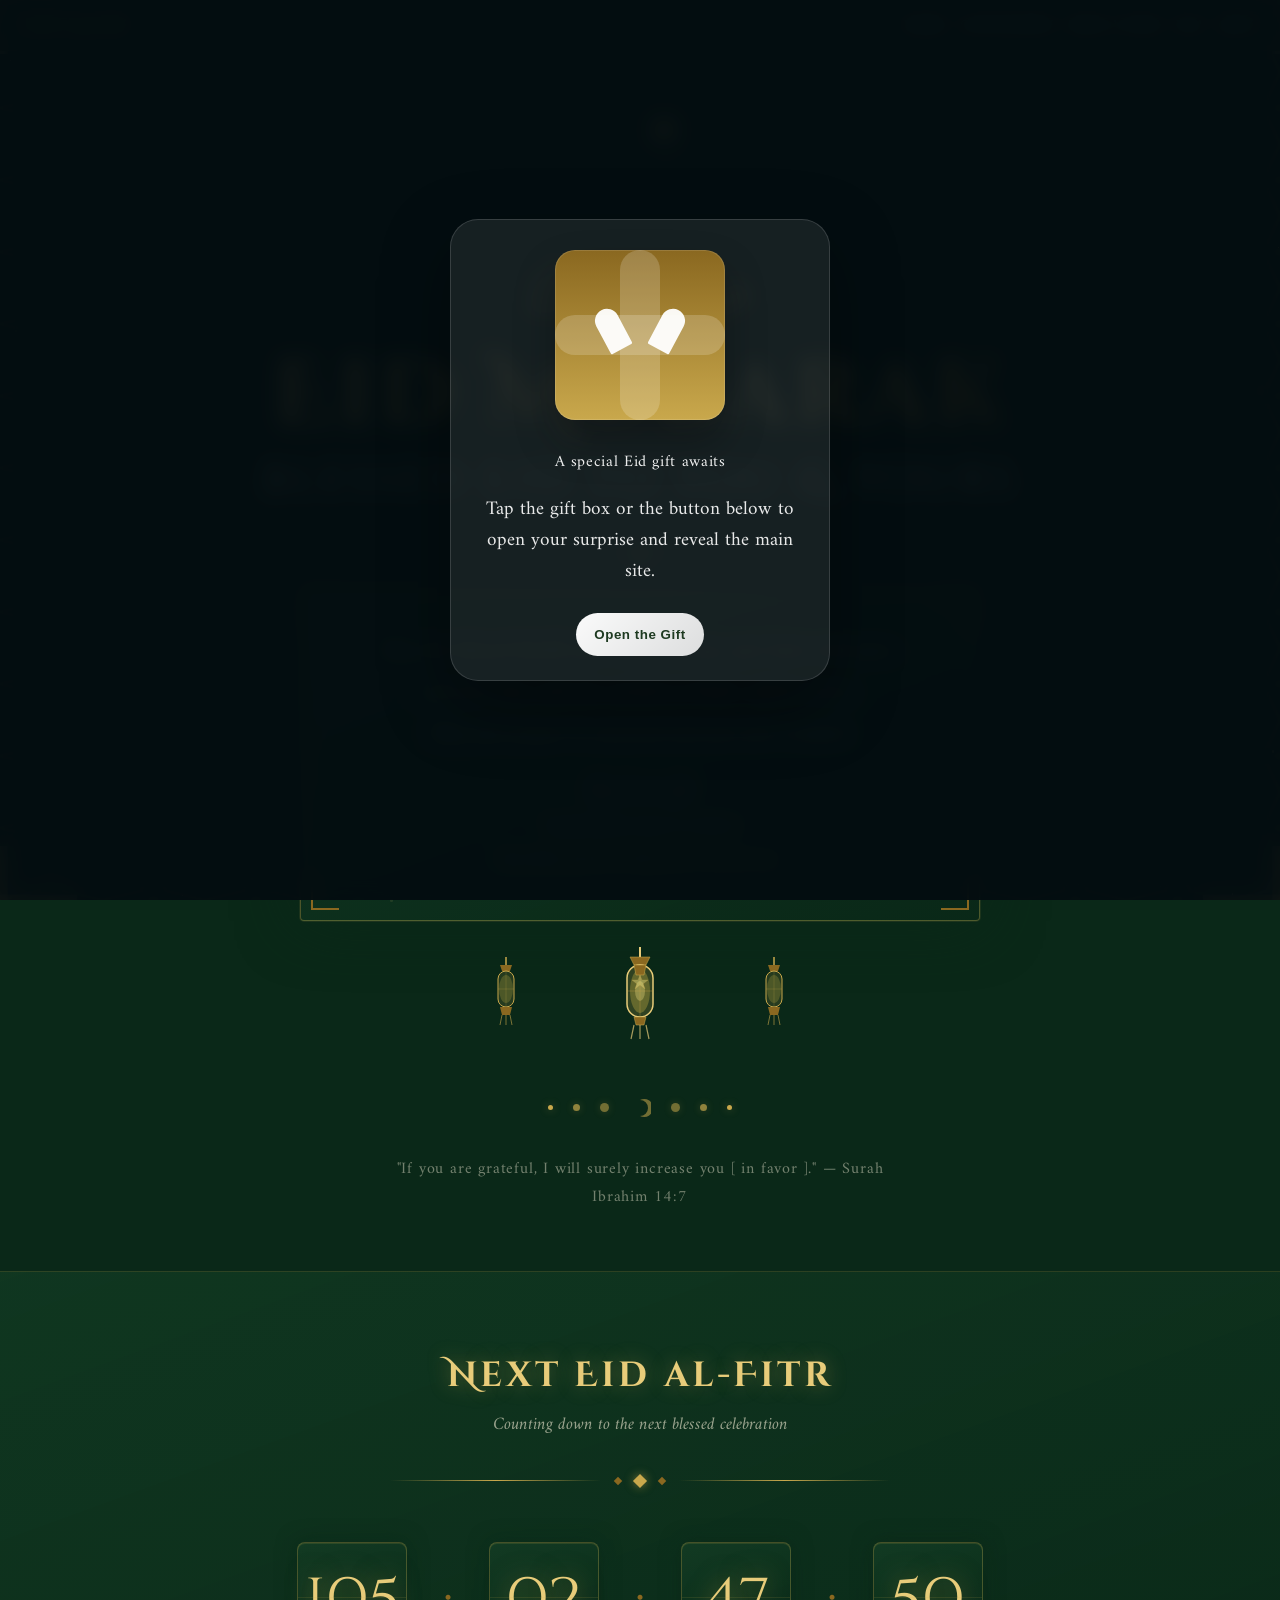
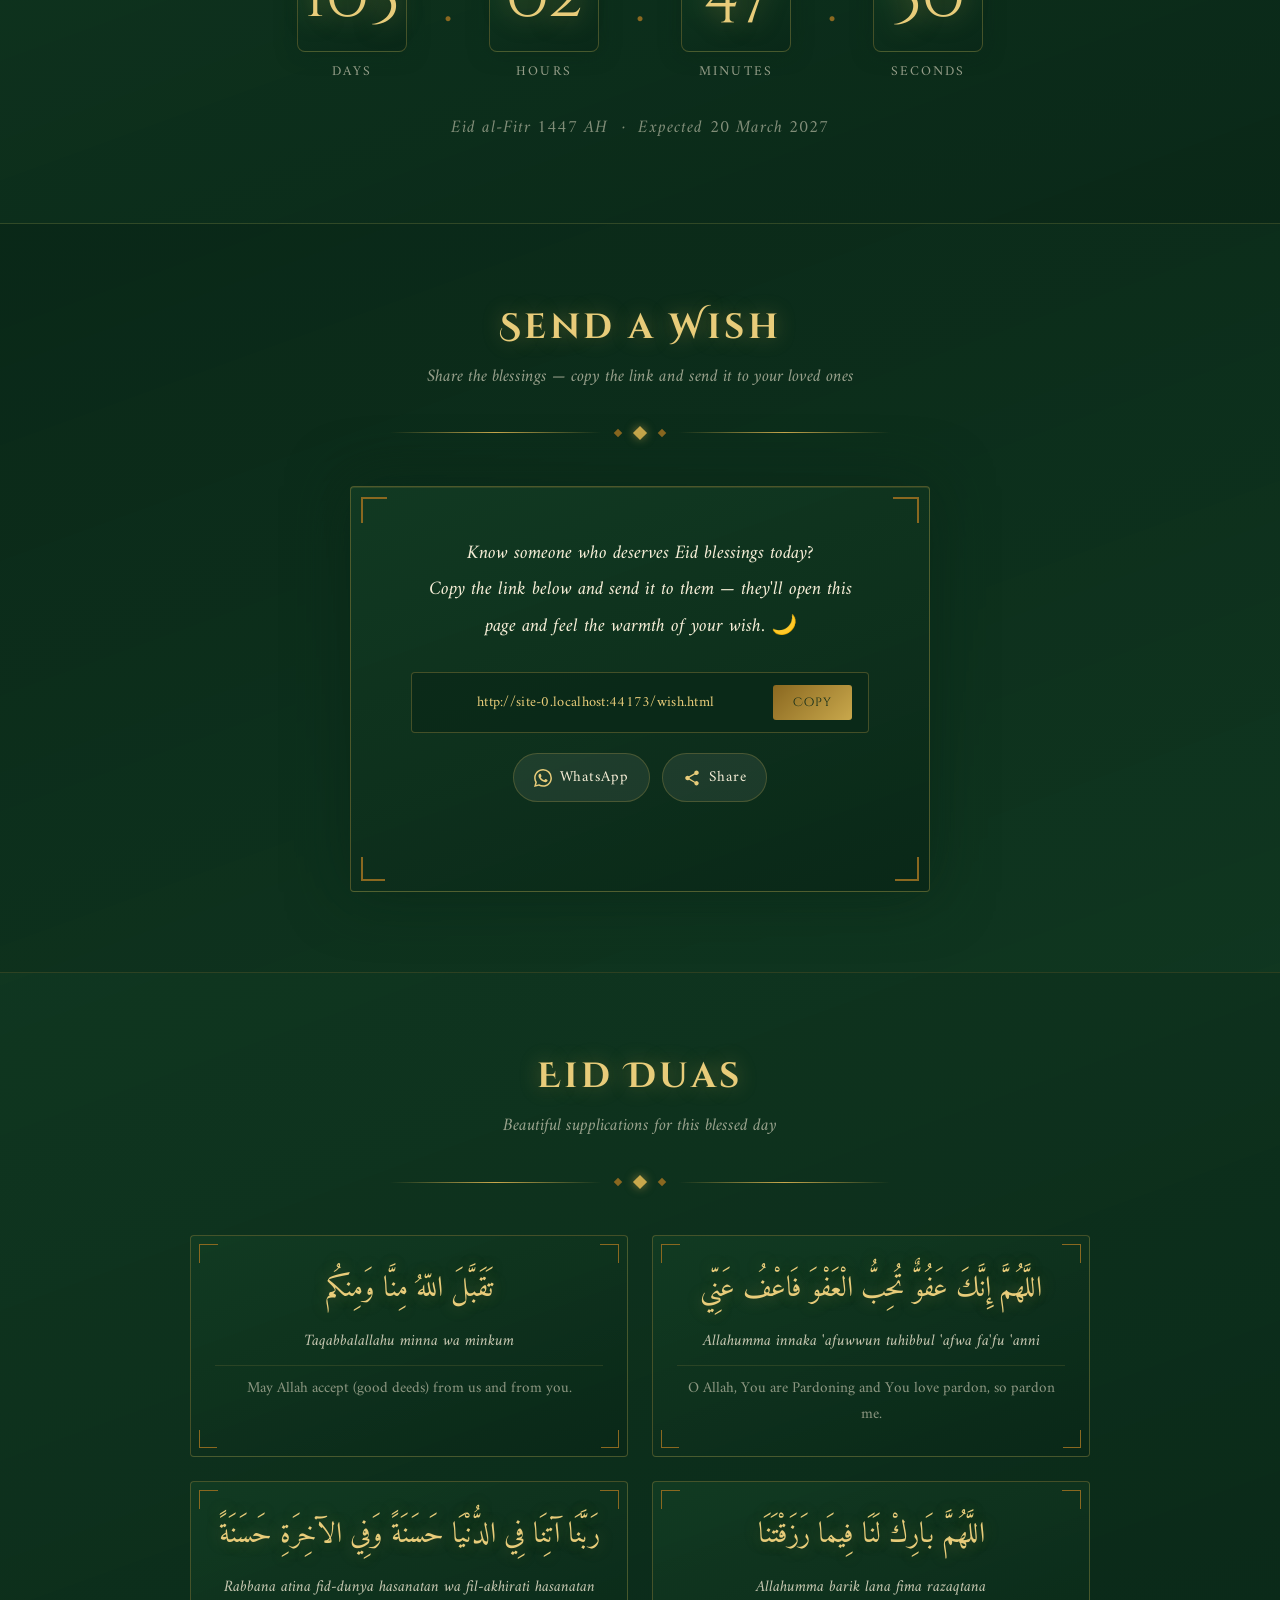
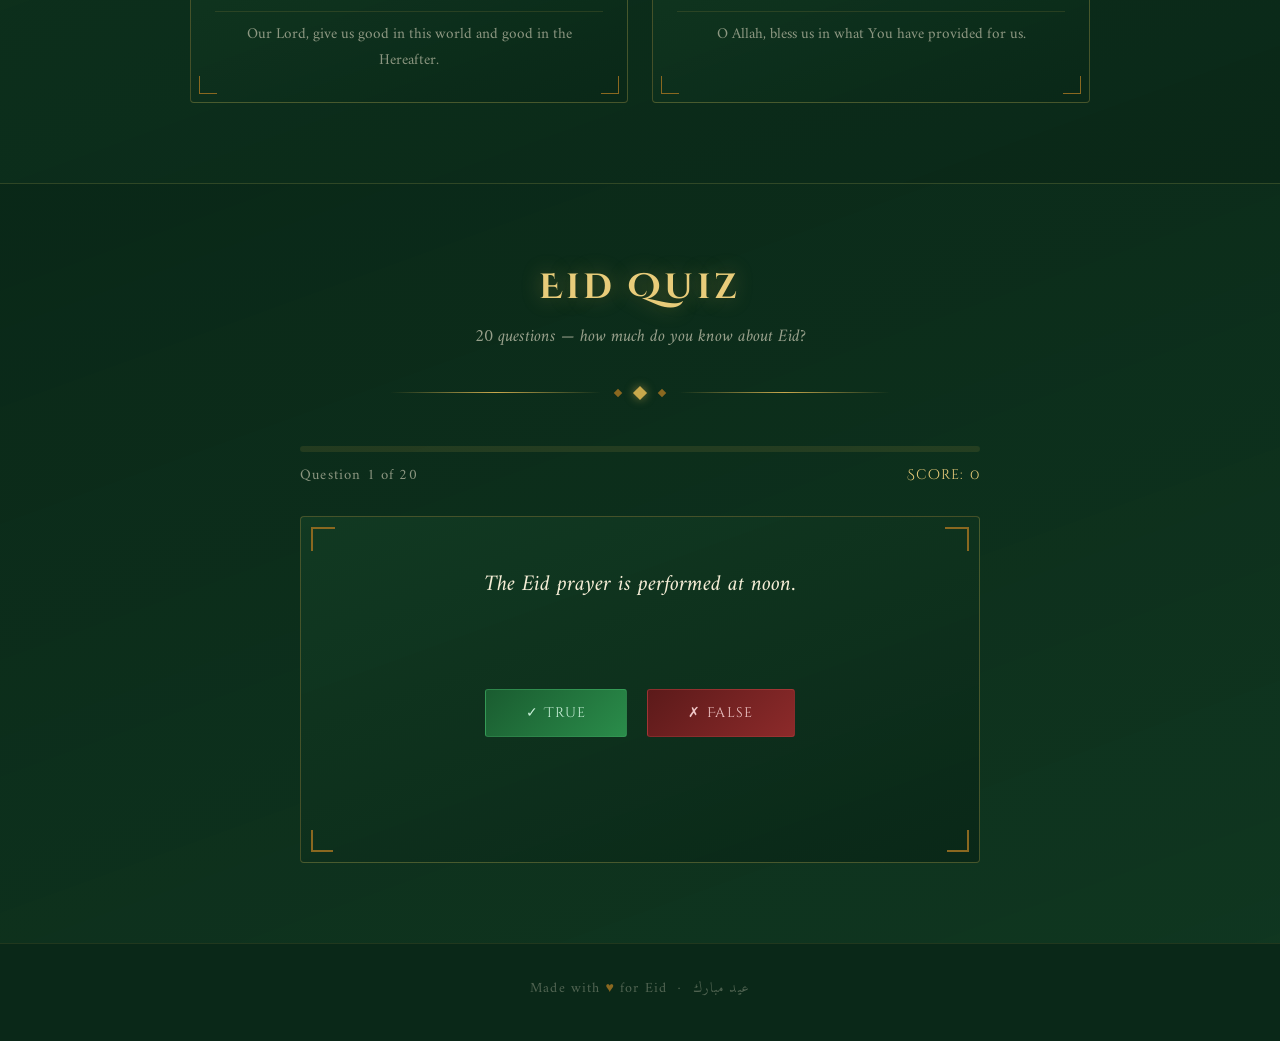
<file: wish.html>
<!DOCTYPE html>
<html lang="en">
<head>
<meta charset="UTF-8">
<meta name="viewport" content="width=device-width, initial-scale=1.0">
<title>Eid Mubarak</title>
<link href="https://fonts.googleapis.com/css2?family=Amiri:ital,wght@0,400;0,700;1,400&family=Cinzel+Decorative:wght@400;700&display=swap" rel="stylesheet">
<style>
  * { margin: 0; padding: 0; box-sizing: border-box; }
  :root {
    --gold: #C9A84C; --gold-light: #E8CC7A; --gold-dark: #8A6820;
    --deep-green: #0A2818; --green: #133D24; --green-mid: #1E5C36;
    --cream: #F5EDD6; --cream-light: #FBF5E6; --ivory: #FFF8E7;
  }
  html, body { width: 100%; min-height: 100vh; background: var(--deep-green); font-family: 'Amiri', Georgia, serif; overflow-x: hidden; }
  html { scroll-behavior: smooth; }

  .stars { position: fixed; inset: 0; pointer-events: none; z-index: 0; }
  .star { position: absolute; background: var(--gold-light); border-radius: 50%; animation: twinkle var(--d, 3s) ease-in-out infinite var(--delay, 0s); }
  @keyframes twinkle { 0%, 100% { opacity: 0.15; transform: scale(1); } 50% { opacity: 0.9; transform: scale(1.4); } }

  .geo-border { position: fixed; inset: 0; pointer-events: none; z-index: 1; }
  .geo-border svg { width: 100%; height: 100%; }

  .page { position: relative; z-index: 2; min-height: 100vh; display: flex; flex-direction: column; align-items: center; justify-content: center; padding: 100px 24px 60px; gap: 0; }

  .section { position: relative; z-index: 2; width: 100%; display: flex; flex-direction: column; align-items: center; padding: 80px 24px 80px; }
  .section-title { font-family: 'Cinzel Decorative', serif; font-size: clamp(1.4rem, 3.5vw, 2.2rem); color: var(--gold-light); letter-spacing: 0.1em; text-align: center; margin-bottom: 10px; text-shadow: 0 0 20px rgba(201,168,76,0.4); }
  .section-sub { font-family: 'Amiri', serif; font-size: clamp(0.95rem, 2vw, 1.1rem); color: rgba(245,237,214,0.6); text-align: center; font-style: italic; margin-bottom: 36px; }
  .section-divider { width: min(500px, 90vw); display: flex; align-items: center; gap: 14px; margin-bottom: 48px; }
  .section-divider .ornament-line { flex: 1; height: 1px; background: linear-gradient(to right, transparent, var(--gold), transparent); }
  .section-divider .ornament-diamond { width: 10px; height: 10px; background: var(--gold); transform: rotate(45deg); flex-shrink: 0; box-shadow: 0 0 10px rgba(201,168,76,0.6); }
  .section-divider .ornament-small { width: 6px; height: 6px; background: var(--gold-dark); transform: rotate(45deg); flex-shrink: 0; }

  .navbar { position: fixed; top: 0; left: 0; right: 0; z-index: 6; display: flex; justify-content: space-between; align-items: center; gap: 16px; padding: 14px 24px; background: rgba(10,40,24,0.88); border-bottom: 1px solid rgba(201,168,76,0.18); backdrop-filter: blur(14px); }
  .nav-brand { font-family: 'Cinzel Decorative', serif; color: var(--gold-light); letter-spacing: 0.16em; font-size: 1rem; text-decoration: none; }
  .nav-links { display: flex; flex-wrap: wrap; gap: 14px; justify-content: flex-end; }
  .nav-link { color: rgba(245,237,214,0.88); text-decoration: none; text-transform: uppercase; letter-spacing: 0.12em; font-size: 0.78rem; transition: color 0.22s ease, transform 0.22s ease; }
  .nav-link:hover, .nav-link:focus { color: var(--gold-light); transform: translateY(-1px); }
  @media (max-width: 640px) { .navbar { flex-wrap: wrap; justify-content: center; padding: 12px 18px; } .nav-links { justify-content: center; gap: 10px; width: 100%; } }

  .gift-overlay { position: fixed; inset: 0; display: grid; place-items: center; padding: 24px; background: rgba(4,12,16,0.94); backdrop-filter: blur(10px); z-index: 12; transition: opacity 0.45s ease, visibility 0.45s ease; }
  .gift-overlay.hidden { opacity: 0; visibility: hidden; pointer-events: none; }
  .gift-card { width: min(380px, 100%); padding: 30px 20px 24px; background: rgba(255,255,255,0.08); border: 1px solid rgba(255,255,255,0.14); border-radius: 28px; box-shadow: 0 24px 68px rgba(0,0,0,0.36); text-align: center; color: #fff; position: relative; overflow: hidden; }
  .gift-detail { display: grid; gap: 18px; place-items: center; }
  .gift-box { position: relative; width: 170px; height: 170px; border-radius: 20px; background: linear-gradient(180deg, #8A6820 0%, #C9A84C 100%); box-shadow: inset 0 0 0 1px rgba(255,255,255,0.12), 0 22px 40px rgba(0,0,0,0.3); cursor: pointer; animation: giftPulse 2.8s ease-in-out infinite; }
  .gift-box::before, .gift-box::after { content: ''; position: absolute; left: 50%; top: 50%; width: 40px; height: 170px; background: rgba(255,255,255,0.18); transform: translate(-50%, -50%); border-radius: 20px; }
  .gift-box::after { width: 170px; height: 40px; }
  .gift-ribbon { position: absolute; inset: 0; display: grid; place-items: center; }
  .gift-bow { width: 60px; height: 60px; position: relative; }
  .gift-bow::before, .gift-bow::after { content: ''; position: absolute; width: 24px; height: 44px; background: rgba(255,255,255,0.95); border-radius: 16px 16px 2px 2px; transform-origin: bottom center; }
  .gift-bow::before { left: 0; transform: rotate(-28deg); }
  .gift-bow::after { right: 0; transform: rotate(28deg); }
  .gift-label { margin-top: 10px; font-size: 1rem; color: #fff; opacity: 0.92; letter-spacing: 0.04em; }
  .gift-copy { font-size: clamp(1rem, 2.3vw, 1.2rem); line-height: 1.6; max-width: 320px; color: rgba(255,255,255,0.9); }
  .gift-button { margin-top: 8px; padding: 14px 18px; background: linear-gradient(135deg, rgba(255,255,255,0.98), rgba(255,255,255,0.85)); border: none; border-radius: 999px; color: #1E3A21; font-weight: 700; letter-spacing: 0.04em; cursor: pointer; transition: transform 0.22s ease, box-shadow 0.22s ease; }
  .gift-button:hover { transform: translateY(-1px); box-shadow: 0 14px 24px rgba(0,0,0,0.16); }
  @keyframes giftPulse { 0%, 100% { transform: scale(1); } 50% { transform: scale(1.04); } }

  .emblem { margin-bottom: 32px; animation: floatIn 1.6s cubic-bezier(.22,1,.36,1) both; }
  .emblem svg { filter: drop-shadow(0 0 18px rgba(201,168,76,0.55)); }
  @keyframes floatIn { from { opacity: 0; transform: translateY(-32px) scale(0.85); } to { opacity: 1; transform: translateY(0) scale(1); } }

  .arabic { font-family: 'Amiri', serif; font-size: clamp(2rem, 5vw, 3.8rem); color: var(--gold-light); text-align: center; letter-spacing: 0.04em; line-height: 1.4; animation: fadeRise 1.4s ease both 0.3s; text-shadow: 0 0 30px rgba(201,168,76,0.45); margin-bottom: 10px; }
  .main-title { font-family: 'Cinzel Decorative', serif; font-size: clamp(2.8rem, 7vw, 6rem); font-weight: 700; text-align: center; line-height: 1.1; letter-spacing: 0.06em; background: linear-gradient(135deg, #E8CC7A 0%, #C9A84C 40%, #FFF0A0 60%, #C9A84C 80%, #8A6820 100%); -webkit-background-clip: text; -webkit-text-fill-color: transparent; background-clip: text; animation: fadeRise 1.4s ease both 0.5s, goldPulse 4s ease-in-out infinite 2s; filter: drop-shadow(0 2px 16px rgba(201,168,76,0.3)); margin-bottom: 6px; }
  .subtitle { font-family: 'Cinzel Decorative', serif; font-size: clamp(1.4rem, 3.5vw, 2.6rem); font-weight: 400; text-align: center; color: var(--cream); letter-spacing: 0.12em; animation: fadeRise 1.4s ease both 0.65s; margin-bottom: 28px; text-shadow: 0 0 20px rgba(245,237,214,0.3); }
  .ornament { display: flex; align-items: center; gap: 14px; margin: 12px 0 28px; animation: fadeRise 1.4s ease both 0.8s; width: min(500px, 90vw); }
  .ornament-line { flex: 1; height: 1px; background: linear-gradient(to right, transparent, var(--gold), transparent); }
  .ornament-diamond { width: 10px; height: 10px; background: var(--gold); transform: rotate(45deg); flex-shrink: 0; box-shadow: 0 0 10px rgba(201,168,76,0.6); }
  .ornament-small { width: 6px; height: 6px; background: var(--gold-dark); transform: rotate(45deg); flex-shrink: 0; }

  .card { background: linear-gradient(160deg, rgba(19,61,36,0.85) 0%, rgba(10,40,24,0.95) 100%); border: 1px solid rgba(201,168,76,0.35); border-radius: 4px; padding: clamp(24px, 5vw, 44px) clamp(28px, 6vw, 60px); max-width: 680px; width: 100%; text-align: center; position: relative; animation: fadeRise 1.4s ease both 1s; box-shadow: 0 0 0 1px rgba(201,168,76,0.1), 0 0 60px rgba(10,40,24,0.8), inset 0 1px 0 rgba(201,168,76,0.15); }
  .card::before, .card::after, .card .corner-br, .card .corner-bl { content: ''; position: absolute; width: 28px; height: 28px; border-color: var(--gold-dark); border-style: solid; }
  .card::before { top: 10px; left: 10px; border-width: 2px 0 0 2px; }
  .card::after { top: 10px; right: 10px; border-width: 2px 2px 0 0; }
  .card .corner-br { bottom: 10px; right: 10px; border-width: 0 2px 2px 0; }
  .card .corner-bl { bottom: 10px; left: 10px; border-width: 0 0 2px 2px; }
  .message { font-family: 'Amiri', serif; font-size: clamp(1.05rem, 2.2vw, 1.3rem); color: var(--cream); line-height: 2; font-style: italic; text-shadow: 0 1px 8px rgba(0,0,0,0.4); }
  .dua-text { margin-top: 20px; font-family: 'Amiri', serif; font-size: clamp(0.9rem, 2vw, 1.1rem); color: var(--gold-light); line-height: 1.9; opacity: 0.88; }

  .lanterns { display: flex; gap: clamp(40px, 8vw, 90px); margin: 36px 0 0; animation: fadeRise 1.4s ease both 1.2s; }
  .lantern { animation: sway 4s ease-in-out infinite; transform-origin: top center; }
  .lantern:nth-child(2) { animation-delay: -1.3s; }
  .lantern:nth-child(3) { animation-delay: -2.6s; }
  @keyframes sway { 0%, 100% { transform: rotate(-4deg); } 50% { transform: rotate(4deg); } }

  .moon-row { display: flex; gap: 20px; align-items: center; margin-top: 40px; animation: fadeRise 1.4s ease both 1.4s; opacity: 0.55; }
  .moon-dot { border-radius: 50%; background: var(--gold); box-shadow: 0 0 8px rgba(201,168,76,0.4); }
  .verse { margin-top: 36px; font-family: 'Amiri', serif; font-size: clamp(0.85rem, 1.8vw, 1rem); color: rgba(245,237,214,0.45); text-align: center; letter-spacing: 0.05em; animation: fadeRise 1.4s ease both 1.6s; max-width: 500px; }

  @keyframes fadeRise { from { opacity: 0; transform: translateY(18px); } to { opacity: 1; transform: translateY(0); } }
  @keyframes goldPulse { 0%, 100% { filter: drop-shadow(0 2px 16px rgba(201,168,76,0.3)); } 50% { filter: drop-shadow(0 2px 28px rgba(201,168,76,0.65)); } }

  /* COUNTDOWN */
  #countdown { background: linear-gradient(160deg, rgba(19,61,36,0.7) 0%, rgba(10,40,24,0.9) 100%); border-top: 1px solid rgba(201,168,76,0.18); border-bottom: 1px solid rgba(201,168,76,0.18); }
  .countdown-grid { display: flex; gap: clamp(16px, 4vw, 36px); flex-wrap: wrap; justify-content: center; margin-top: 8px; }
  .countdown-unit { display: flex; flex-direction: column; align-items: center; gap: 8px; min-width: 80px; }
  .countdown-number { font-family: 'Cinzel Decorative', serif; font-size: clamp(2.4rem, 6vw, 4rem); color: var(--gold-light); line-height: 1; text-shadow: 0 0 24px rgba(201,168,76,0.5); background: linear-gradient(160deg, rgba(19,61,36,0.9), rgba(10,40,24,0.95)); border: 1px solid rgba(201,168,76,0.3); border-radius: 8px; width: clamp(80px, 16vw, 110px); height: clamp(80px, 16vw, 110px); display: flex; align-items: center; justify-content: center; box-shadow: 0 0 20px rgba(10,40,24,0.6), inset 0 1px 0 rgba(201,168,76,0.15); position: relative; }
  .countdown-number::after { content: ''; position: absolute; left: 0; right: 0; top: 50%; height: 1px; background: rgba(201,168,76,0.12); }
  .countdown-label { font-family: 'Amiri', serif; font-size: 0.85rem; color: rgba(245,237,214,0.6); letter-spacing: 0.15em; text-transform: uppercase; }
  .countdown-colon { font-family: 'Cinzel Decorative', serif; font-size: clamp(2rem, 5vw, 3.5rem); color: var(--gold-dark); margin-top: -18px; align-self: center; }
  .next-eid-label { margin-top: 28px; font-family: 'Amiri', serif; font-size: clamp(0.9rem, 2vw, 1.1rem); color: rgba(245,237,214,0.5); font-style: italic; text-align: center; letter-spacing: 0.06em; }

  /* SEND A WISH */
  #send-wish { background: linear-gradient(160deg, rgba(10,40,24,0.95) 0%, rgba(19,61,36,0.7) 100%); }
  .wish-card { background: linear-gradient(160deg, rgba(19,61,36,0.85) 0%, rgba(10,40,24,0.95) 100%); border: 1px solid rgba(201,168,76,0.35); border-radius: 4px; padding: clamp(28px, 5vw, 48px) clamp(28px, 6vw, 60px); max-width: 580px; width: 100%; text-align: center; position: relative; box-shadow: 0 0 60px rgba(10,40,24,0.8), inset 0 1px 0 rgba(201,168,76,0.15); }
  .wish-card::before, .wish-card::after, .wish-card .corner-br, .wish-card .corner-bl { content: ''; position: absolute; width: 24px; height: 24px; border-color: var(--gold-dark); border-style: solid; }
  .wish-card::before { top: 10px; left: 10px; border-width: 2px 0 0 2px; }
  .wish-card::after { top: 10px; right: 10px; border-width: 2px 2px 0 0; }
  .wish-card .corner-br { bottom: 10px; right: 10px; border-width: 0 2px 2px 0; }
  .wish-card .corner-bl { bottom: 10px; left: 10px; border-width: 0 0 2px 2px; }
  .wish-desc { font-family: 'Amiri', serif; font-size: clamp(1rem, 2.2vw, 1.2rem); color: var(--cream); line-height: 1.9; font-style: italic; margin-bottom: 28px; }
  .link-box { display: flex; gap: 10px; align-items: center; background: rgba(10,40,24,0.8); border: 1px solid rgba(201,168,76,0.3); border-radius: 4px; padding: 12px 16px; margin-bottom: 20px; overflow: hidden; }
  .link-text { flex: 1; font-family: 'Amiri', serif; font-size: 0.9rem; color: var(--gold-light); white-space: nowrap; overflow: hidden; text-overflow: ellipsis; letter-spacing: 0.02em; }
  .copy-btn { padding: 10px 20px; background: linear-gradient(135deg, var(--gold-dark), var(--gold)); border: none; border-radius: 3px; color: var(--deep-green); font-family: 'Cinzel Decorative', serif; font-size: 0.72rem; letter-spacing: 0.08em; cursor: pointer; white-space: nowrap; transition: transform 0.2s, box-shadow 0.2s; flex-shrink: 0; }
  .copy-btn:hover { transform: translateY(-1px); box-shadow: 0 6px 18px rgba(201,168,76,0.3); }
  .share-row { display: flex; gap: 12px; justify-content: center; flex-wrap: wrap; margin-top: 8px; }
  .share-btn { display: flex; align-items: center; gap: 8px; padding: 10px 20px; background: rgba(255,255,255,0.07); border: 1px solid rgba(201,168,76,0.25); border-radius: 999px; color: var(--cream); font-family: 'Amiri', serif; font-size: 0.95rem; letter-spacing: 0.06em; cursor: pointer; transition: background 0.2s, border-color 0.2s, transform 0.2s; text-decoration: none; }
  .share-btn:hover { background: rgba(201,168,76,0.12); border-color: var(--gold); transform: translateY(-1px); }
  .share-btn svg { width: 18px; height: 18px; fill: var(--gold-light); flex-shrink: 0; }
  .copy-toast { margin-top: 14px; font-family: 'Amiri', serif; font-size: 0.95rem; color: var(--gold-light); font-style: italic; opacity: 0; transition: opacity 0.4s; min-height: 1.4em; }
  .copy-toast.show { opacity: 1; }

  /* DUA */
  #dua { background: linear-gradient(160deg, rgba(19,61,36,0.7) 0%, rgba(10,40,24,0.9) 100%); border-top: 1px solid rgba(201,168,76,0.18); }
  .dua-grid { display: grid; grid-template-columns: repeat(auto-fit, minmax(min(100%, 300px), 1fr)); gap: 24px; max-width: 900px; width: 100%; }
  .dua-card { background: linear-gradient(160deg, rgba(19,61,36,0.85) 0%, rgba(10,40,24,0.95) 100%); border: 1px solid rgba(201,168,76,0.3); border-radius: 4px; padding: 28px 24px; text-align: center; position: relative; transition: border-color 0.3s, box-shadow 0.3s; }
  .dua-card:hover { border-color: rgba(201,168,76,0.6); box-shadow: 0 0 30px rgba(201,168,76,0.1); }
  .dua-card::before, .dua-card::after, .dua-card .corner-br, .dua-card .corner-bl { content: ''; position: absolute; width: 18px; height: 18px; border-color: var(--gold-dark); border-style: solid; }
  .dua-card::before { top: 8px; left: 8px; border-width: 1.5px 0 0 1.5px; }
  .dua-card::after { top: 8px; right: 8px; border-width: 1.5px 1.5px 0 0; }
  .dua-card .corner-br { bottom: 8px; right: 8px; border-width: 0 1.5px 1.5px 0; }
  .dua-card .corner-bl { bottom: 8px; left: 8px; border-width: 0 0 1.5px 1.5px; }
  .dua-arabic { font-family: 'Amiri', serif; font-size: clamp(1.3rem, 3vw, 1.8rem); color: var(--gold-light); line-height: 1.8; margin-bottom: 12px; text-shadow: 0 0 16px rgba(201,168,76,0.35); direction: rtl; }
  .dua-transliteration { font-family: 'Amiri', serif; font-size: clamp(0.85rem, 1.8vw, 1rem); color: var(--cream); opacity: 0.8; font-style: italic; line-height: 1.7; margin-bottom: 10px; }
  .dua-translation { font-family: 'Amiri', serif; font-size: clamp(0.8rem, 1.6vw, 0.95rem); color: rgba(245,237,214,0.55); line-height: 1.7; border-top: 1px solid rgba(201,168,76,0.15); padding-top: 10px; margin-top: 6px; }

  /* ======================== */
  /* === QUIZ SECTION ======= */
  /* ======================== */
  #quiz {
    background: linear-gradient(160deg, rgba(10,40,24,0.95) 0%, rgba(19,61,36,0.7) 100%);
    border-top: 1px solid rgba(201,168,76,0.18);
  }

  .quiz-wrapper {
    max-width: 680px; width: 100%;
  }

  .quiz-progress-bar-outer {
    width: 100%;
    height: 6px;
    background: rgba(201,168,76,0.12);
    border-radius: 999px;
    margin-bottom: 10px;
    overflow: hidden;
  }
  .quiz-progress-bar-inner {
    height: 100%;
    background: linear-gradient(to right, var(--gold-dark), var(--gold-light));
    border-radius: 999px;
    transition: width 0.5s ease;
    width: 0%;
  }

  .quiz-meta {
    display: flex; justify-content: space-between; align-items: center;
    margin-bottom: 28px;
    font-family: 'Amiri', serif;
    font-size: 0.92rem;
    color: rgba(245,237,214,0.55);
    letter-spacing: 0.08em;
  }

  .quiz-score-display {
    font-family: 'Cinzel Decorative', serif;
    font-size: 0.85rem;
    color: var(--gold-light);
  }

  .quiz-card {
    background: linear-gradient(160deg, rgba(19,61,36,0.85) 0%, rgba(10,40,24,0.95) 100%);
    border: 1px solid rgba(201,168,76,0.3);
    border-radius: 4px;
    padding: clamp(28px, 5vw, 48px) clamp(24px, 5vw, 44px);
    text-align: center;
    position: relative;
    transition: border-color 0.4s, box-shadow 0.4s;
    min-height: 260px;
    display: flex; flex-direction: column; align-items: center; justify-content: center; gap: 28px;
  }
  .quiz-card::before, .quiz-card::after, .quiz-card .corner-br, .quiz-card .corner-bl { content: ''; position: absolute; width: 22px; height: 22px; border-color: var(--gold-dark); border-style: solid; }
  .quiz-card::before { top: 10px; left: 10px; border-width: 2px 0 0 2px; }
  .quiz-card::after { top: 10px; right: 10px; border-width: 2px 2px 0 0; }
  .quiz-card .corner-br { bottom: 10px; right: 10px; border-width: 0 2px 2px 0; }
  .quiz-card .corner-bl { bottom: 10px; left: 10px; border-width: 0 0 2px 2px; }

  .quiz-card.correct {
    border-color: rgba(80,200,120,0.7);
    box-shadow: 0 0 40px rgba(80,200,120,0.15), inset 0 0 30px rgba(80,200,120,0.05);
    animation: correctPulse 0.6s ease;
  }
  .quiz-card.wrong {
    border-color: rgba(220,80,80,0.7);
    box-shadow: 0 0 40px rgba(220,80,80,0.15), inset 0 0 30px rgba(220,80,80,0.05);
    animation: wrongPulse 0.6s ease;
  }

  @keyframes correctPulse {
    0% { transform: scale(1); }
    30% { transform: scale(1.02); }
    100% { transform: scale(1); }
  }
  @keyframes wrongPulse {
    0% { transform: translateX(0); }
    20% { transform: translateX(-6px); }
    40% { transform: translateX(6px); }
    60% { transform: translateX(-4px); }
    80% { transform: translateX(4px); }
    100% { transform: translateX(0); }
  }

  .quiz-question {
    font-family: 'Amiri', serif;
    font-size: clamp(1.1rem, 2.5vw, 1.4rem);
    color: var(--cream);
    line-height: 1.8;
    font-style: italic;
  }

  .quiz-feedback {
    font-family: 'Amiri', serif;
    font-size: clamp(0.9rem, 2vw, 1.05rem);
    line-height: 1.7;
    min-height: 1.7em;
    font-style: italic;
    transition: opacity 0.3s;
    opacity: 0;
  }
  .quiz-feedback.show { opacity: 1; }
  .quiz-feedback.correct-msg { color: rgba(100,220,140,0.9); }
  .quiz-feedback.wrong-msg { color: rgba(220,100,100,0.9); }

  .quiz-buttons {
    display: flex; gap: 20px; justify-content: center; flex-wrap: wrap;
  }

  .quiz-btn {
    padding: 14px 40px;
    font-family: 'Cinzel Decorative', serif;
    font-size: 0.85rem;
    letter-spacing: 0.1em;
    border: none; border-radius: 3px;
    cursor: pointer;
    transition: transform 0.2s, box-shadow 0.2s, opacity 0.2s;
    position: relative; overflow: hidden;
  }
  .quiz-btn:hover:not(:disabled) { transform: translateY(-2px); box-shadow: 0 8px 20px rgba(0,0,0,0.3); }
  .quiz-btn:disabled { opacity: 0.5; cursor: not-allowed; }

  .btn-true {
    background: linear-gradient(135deg, #1a5c30, #2a8c4a);
    color: #c8f0d8;
    border: 1px solid rgba(80,200,120,0.3);
  }
  .btn-false {
    background: linear-gradient(135deg, #5c1a1a, #8c2a2a);
    color: #f0c8c8;
    border: 1px solid rgba(220,80,80,0.3);
  }

  .quiz-next-btn {
    margin-top: 8px;
    padding: 12px 32px;
    background: linear-gradient(135deg, var(--gold-dark), var(--gold));
    border: none; border-radius: 3px;
    color: var(--deep-green);
    font-family: 'Cinzel Decorative', serif;
    font-size: 0.8rem;
    letter-spacing: 0.1em;
    cursor: pointer;
    transition: transform 0.2s, box-shadow 0.2s;
    opacity: 0;
    pointer-events: none;
    transition: opacity 0.3s, transform 0.2s;
  }
  .quiz-next-btn.show { opacity: 1; pointer-events: all; }
  .quiz-next-btn:hover { transform: translateY(-1px); box-shadow: 0 6px 18px rgba(201,168,76,0.3); }

  .quiz-result {
    background: linear-gradient(160deg, rgba(19,61,36,0.85) 0%, rgba(10,40,24,0.95) 100%);
    border: 1px solid rgba(201,168,76,0.35);
    border-radius: 4px;
    padding: 48px 36px;
    text-align: center;
    position: relative;
    display: none;
    max-width: 680px; width: 100%;
  }
  .quiz-result::before, .quiz-result::after, .quiz-result .corner-br, .quiz-result .corner-bl { content: ''; position: absolute; width: 22px; height: 22px; border-color: var(--gold-dark); border-style: solid; }
  .quiz-result::before { top: 10px; left: 10px; border-width: 2px 0 0 2px; }
  .quiz-result::after { top: 10px; right: 10px; border-width: 2px 2px 0 0; }
  .quiz-result .corner-br { bottom: 10px; right: 10px; border-width: 0 2px 2px 0; }
  .quiz-result .corner-bl { bottom: 10px; left: 10px; border-width: 0 0 2px 2px; }

  .result-score {
    font-family: 'Cinzel Decorative', serif;
    font-size: clamp(3rem, 8vw, 5rem);
    color: var(--gold-light);
    text-shadow: 0 0 30px rgba(201,168,76,0.5);
    margin-bottom: 12px;
  }
  .result-msg {
    font-family: 'Amiri', serif;
    font-size: clamp(1.1rem, 2.5vw, 1.4rem);
    color: var(--cream);
    font-style: italic;
    line-height: 1.8;
    margin-bottom: 24px;
  }
  .quiz-restart-btn {
    padding: 14px 36px;
    background: linear-gradient(135deg, var(--gold-dark), var(--gold));
    border: none; border-radius: 3px;
    color: var(--deep-green);
    font-family: 'Cinzel Decorative', serif;
    font-size: 0.85rem;
    letter-spacing: 0.1em;
    cursor: pointer;
    transition: transform 0.2s, box-shadow 0.2s;
  }
  .quiz-restart-btn:hover { transform: translateY(-1px); box-shadow: 0 8px 20px rgba(201,168,76,0.3); }

  /* FOOTER */
  .site-footer { position: relative; z-index: 2; text-align: center; padding: 32px 24px 40px; border-top: 1px solid rgba(201,168,76,0.12); }
  .site-footer p { font-family: 'Amiri', serif; font-size: 0.88rem; color: rgba(245,237,214,0.3); letter-spacing: 0.08em; }
  .site-footer .gold { color: var(--gold-dark); }
</style>
</head>
<body>

<nav class="navbar" aria-label="Primary navigation">
  <a class="nav-brand" href="#home">Eid Glow</a>
  <div class="nav-links">
    <a class="nav-link" href="#home">Home</a>
    <a class="nav-link" href="#countdown">Countdown</a>
    <a class="nav-link" href="#send-wish">Send a Wish</a>
    <a class="nav-link" href="#dua">Dua</a>
    <a class="nav-link" href="#quiz">Quiz</a>
  </div>
</nav>

<div class="stars" id="stars"></div>

<div class="geo-border">
<svg viewBox="0 0 100 100" preserveAspectRatio="none" xmlns="http://www.w3.org/2000/svg">
  <defs>
    <pattern id="geo" x="0" y="0" width="8" height="8" patternUnits="userSpaceOnUse">
      <rect width="8" height="8" fill="none"/>
      <polygon points="4,0 5,3 8,4 5,5 4,8 3,5 0,4 3,3" fill="none" stroke="rgba(201,168,76,0.12)" stroke-width="0.3"/>
      <circle cx="4" cy="4" r="0.4" fill="rgba(201,168,76,0.18)"/>
    </pattern>
  </defs>
  <rect x="0" y="0" width="100" height="4" fill="url(#geo)"/>
  <rect x="0" y="96" width="100" height="4" fill="url(#geo)"/>
  <rect x="0" y="0" width="2.5" height="100" fill="url(#geo)"/>
  <rect x="97.5" y="0" width="2.5" height="100" fill="url(#geo)"/>
  <rect x="0" y="0" width="6" height="0.6" fill="rgba(201,168,76,0.5)"/>
  <rect x="0" y="0" width="0.6" height="6" fill="rgba(201,168,76,0.5)"/>
  <rect x="94" y="0" width="6" height="0.6" fill="rgba(201,168,76,0.5)"/>
  <rect x="99.4" y="0" width="0.6" height="6" fill="rgba(201,168,76,0.5)"/>
  <rect x="0" y="99.4" width="6" height="0.6" fill="rgba(201,168,76,0.5)"/>
  <rect x="0" y="94" width="0.6" height="6" fill="rgba(201,168,76,0.5)"/>
  <rect x="94" y="99.4" width="6" height="0.6" fill="rgba(201,168,76,0.5)"/>
  <rect x="99.4" y="94" width="0.6" height="6" fill="rgba(201,168,76,0.5)"/>
</svg>
</div>

<div class="gift-overlay" id="giftIntro" role="dialog" aria-modal="true">
  <div class="gift-card" tabindex="-1">
    <div class="gift-detail">
      <div class="gift-box" id="giftBox" aria-hidden="true">
        <div class="gift-ribbon"><div class="gift-bow"></div></div>
      </div>
      <div class="gift-label">A special Eid gift awaits</div>
      <p class="gift-copy">Tap the gift box or the button below to open your surprise and reveal the main site.</p>
      <button id="openGiftButton" class="gift-button" type="button">Open the Gift</button>
    </div>
  </div>
</div>

<!-- HOME -->
<div class="page" id="home">
  <div class="emblem">
    <svg width="120" height="110" viewBox="0 0 120 110" xmlns="http://www.w3.org/2000/svg">
      <defs>
        <radialGradient id="moonGrad" cx="40%" cy="35%">
          <stop offset="0%" stop-color="#FFF0A0"/>
          <stop offset="50%" stop-color="#C9A84C"/>
          <stop offset="100%" stop-color="#8A6820"/>
        </radialGradient>
      </defs>
      <path d="M 38 15 A 38 38 0 1 1 38 95 A 28 28 0 1 0 38 15 Z" fill="url(#moonGrad)" opacity="0.95"/>
      <g transform="translate(84,30)">
        <polygon points="0,-13 3.5,-3.5 13,0 3.5,3.5 0,13 -3.5,3.5 -13,0 -3.5,-3.5" fill="#E8CC7A" opacity="0.97"/>
        <polygon points="0,-13 3.5,-3.5 13,0 3.5,3.5 0,13 -3.5,3.5 -13,0 -3.5,-3.5" fill="#C9A84C" transform="rotate(45)" opacity="0.85"/>
        <circle r="3.5" fill="#FFF0A0" opacity="0.9"/>
      </g>
      <circle cx="88" cy="60" r="2" fill="#C9A84C" opacity="0.5"/>
      <circle cx="76" cy="72" r="1.4" fill="#C9A84C" opacity="0.4"/>
      <circle cx="96" cy="68" r="1.2" fill="#C9A84C" opacity="0.35"/>
    </svg>
  </div>
  <div class="arabic">عيد مبارك</div>
  <div class="main-title">Eid Mubarak</div>
  <div class="subtitle">Blessed Eid to You & Yours</div>
  <div class="ornament">
    <div class="ornament-line"></div><div class="ornament-small"></div>
    <div class="ornament-diamond"></div><div class="ornament-small"></div>
    <div class="ornament-line"></div>
  </div>
  <div class="card" id="message">
    <div class="corner-br"></div><div class="corner-bl"></div>
    <p class="message">May this blessed Eid fill your home with joy, your heart with peace,<br>and your days with the warmth of Allah's infinite mercy.<br>May your prayers be answered and your fasts accepted.</p>
    <p class="dua-text">تَقَبَّلَ اللّهُ مِنَّا وَمِنكُم<br><span style="font-size:0.82em;opacity:0.75;">Taqabbalallahu minna wa minkum</span><br><span style="font-size:0.8em;opacity:0.65;font-style:italic;">May Allah accept (the worship) from us and from you.</span></p>
  </div>
  <div class="lanterns" id="lanterns">
    <div class="lantern">
      <svg width="36" height="72" viewBox="0 0 36 72" xmlns="http://www.w3.org/2000/svg">
        <line x1="18" y1="0" x2="18" y2="8" stroke="#C9A84C" stroke-width="1.5"/>
        <polygon points="12,8 24,8 22,14 14,14" fill="#8A6820"/>
        <rect x="10" y="14" width="16" height="36" rx="8" fill="rgba(201,168,76,0.15)" stroke="#C9A84C" stroke-width="1"/>
        <ellipse cx="18" cy="32" rx="7" ry="14" fill="rgba(255,220,80,0.18)"/>
        <line x1="18" y1="14" x2="18" y2="50" stroke="#C9A84C" stroke-width="0.5" opacity="0.4"/>
        <line x1="10" y1="32" x2="26" y2="32" stroke="#C9A84C" stroke-width="0.5" opacity="0.4"/>
        <polygon points="12,50 24,50 22,58 14,58" fill="#8A6820"/>
        <line x1="14" y1="58" x2="12" y2="68" stroke="#C9A84C" stroke-width="1" opacity="0.6"/>
        <line x1="18" y1="58" x2="18" y2="68" stroke="#C9A84C" stroke-width="1" opacity="0.6"/>
        <line x1="22" y1="58" x2="24" y2="68" stroke="#C9A84C" stroke-width="1" opacity="0.6"/>
      </svg>
    </div>
    <div class="lantern" style="transform-origin:top center;margin-top:-10px;">
      <svg width="52" height="100" viewBox="0 0 52 100" xmlns="http://www.w3.org/2000/svg">
        <line x1="26" y1="0" x2="26" y2="10" stroke="#E8CC7A" stroke-width="2"/>
        <polygon points="16,10 36,10 32,18 20,18" fill="#8A6820" stroke="#C9A84C" stroke-width="0.5"/>
        <rect x="13" y="18" width="26" height="52" rx="13" fill="rgba(201,168,76,0.2)" stroke="#E8CC7A" stroke-width="1.5"/>
        <ellipse cx="26" cy="44" rx="10" ry="22" fill="rgba(255,220,80,0.25)"/>
        <ellipse cx="26" cy="44" rx="5" ry="10" fill="rgba(255,240,140,0.3)"/>
        <line x1="26" y1="18" x2="26" y2="70" stroke="#C9A84C" stroke-width="0.7" opacity="0.45"/>
        <line x1="13" y1="44" x2="39" y2="44" stroke="#C9A84C" stroke-width="0.7" opacity="0.45"/>
        <polygon points="26,28 28,33 34,33 29,37 31,42 26,38 21,42 23,37 18,33 24,33" fill="rgba(255,240,140,0.35)" stroke="rgba(201,168,76,0.5)" stroke-width="0.5"/>
        <polygon points="20,18 32,18 30,28 22,28" fill="#8A6820" stroke="#C9A84C" stroke-width="0.5"/>
        <polygon points="20,70 32,70 30,78 22,78" fill="#8A6820" stroke="#C9A84C" stroke-width="0.5"/>
        <line x1="20" y1="78" x2="17" y2="92" stroke="#E8CC7A" stroke-width="1.2" opacity="0.7"/>
        <line x1="26" y1="78" x2="26" y2="92" stroke="#E8CC7A" stroke-width="1.2" opacity="0.7"/>
        <line x1="32" y1="78" x2="35" y2="92" stroke="#E8CC7A" stroke-width="1.2" opacity="0.7"/>
      </svg>
    </div>
    <div class="lantern">
      <svg width="36" height="72" viewBox="0 0 36 72" xmlns="http://www.w3.org/2000/svg">
        <line x1="18" y1="0" x2="18" y2="8" stroke="#C9A84C" stroke-width="1.5"/>
        <polygon points="12,8 24,8 22,14 14,14" fill="#8A6820"/>
        <rect x="10" y="14" width="16" height="36" rx="8" fill="rgba(201,168,76,0.15)" stroke="#C9A84C" stroke-width="1"/>
        <ellipse cx="18" cy="32" rx="7" ry="14" fill="rgba(255,220,80,0.18)"/>
        <line x1="18" y1="14" x2="18" y2="50" stroke="#C9A84C" stroke-width="0.5" opacity="0.4"/>
        <line x1="10" y1="32" x2="26" y2="32" stroke="#C9A84C" stroke-width="0.5" opacity="0.4"/>
        <polygon points="12,50 24,50 22,58 14,58" fill="#8A6820"/>
        <line x1="14" y1="58" x2="12" y2="68" stroke="#C9A84C" stroke-width="1" opacity="0.6"/>
        <line x1="18" y1="58" x2="18" y2="68" stroke="#C9A84C" stroke-width="1" opacity="0.6"/>
        <line x1="22" y1="58" x2="24" y2="68" stroke="#C9A84C" stroke-width="1" opacity="0.6"/>
      </svg>
    </div>
  </div>
  <div class="moon-row">
    <div class="moon-dot" style="width:5px;height:5px;"></div>
    <div class="moon-dot" style="width:7px;height:7px;opacity:0.7;"></div>
    <div class="moon-dot" style="width:9px;height:9px;opacity:0.55;"></div>
    <svg width="22" height="22" viewBox="0 0 22 22"><path d="M11 3 A9 9 0 1 1 11 19 A6 6 0 1 0 11 3Z" fill="rgba(201,168,76,0.55)"/></svg>
    <div class="moon-dot" style="width:9px;height:9px;opacity:0.55;"></div>
    <div class="moon-dot" style="width:7px;height:7px;opacity:0.7;"></div>
    <div class="moon-dot" style="width:5px;height:5px;"></div>
  </div>
  <p class="verse" id="verse">"If you are grateful, I will surely increase you [ in favor ]." — Surah Ibrahim 14:7</p>
</div>

<!-- COUNTDOWN -->
<section class="section" id="countdown">
  <h2 class="section-title">Next Eid al-Fitr</h2>
  <p class="section-sub">Counting down to the next blessed celebration</p>
  <div class="section-divider"><div class="ornament-line"></div><div class="ornament-small"></div><div class="ornament-diamond"></div><div class="ornament-small"></div><div class="ornament-line"></div></div>
  <div class="countdown-grid">
    <div class="countdown-unit"><div class="countdown-number" id="cd-days">000</div><div class="countdown-label">Days</div></div>
    <div class="countdown-colon">:</div>
    <div class="countdown-unit"><div class="countdown-number" id="cd-hours">00</div><div class="countdown-label">Hours</div></div>
    <div class="countdown-colon">:</div>
    <div class="countdown-unit"><div class="countdown-number" id="cd-mins">00</div><div class="countdown-label">Minutes</div></div>
    <div class="countdown-colon">:</div>
    <div class="countdown-unit"><div class="countdown-number" id="cd-secs">00</div><div class="countdown-label">Seconds</div></div>
  </div>
  <p class="next-eid-label">Eid al-Fitr 1447 AH &nbsp;·&nbsp; Expected 20 March 2027</p>
</section>

<!-- SEND A WISH -->
<section class="section" id="send-wish">
  <h2 class="section-title">Send a Wish</h2>
  <p class="section-sub">Share the blessings — copy the link and send it to your loved ones</p>
  <div class="section-divider"><div class="ornament-line"></div><div class="ornament-small"></div><div class="ornament-diamond"></div><div class="ornament-small"></div><div class="ornament-line"></div></div>
  <div class="wish-card">
    <div class="corner-br"></div><div class="corner-bl"></div>
    <p class="wish-desc">Know someone who deserves Eid blessings today?<br>Copy the link below and send it to them — they'll open this page and feel the warmth of your wish. 🌙</p>
    <div class="link-box">
      <span class="link-text" id="page-url">Loading link...</span>
      <button class="copy-btn" onclick="copyLink()">Copy</button>
    </div>
    <div class="share-row">
      <button class="share-btn" onclick="shareWhatsApp()">
        <svg viewBox="0 0 24 24" xmlns="http://www.w3.org/2000/svg"><path d="M17.472 14.382c-.297-.149-1.758-.867-2.03-.967-.273-.099-.471-.148-.67.15-.197.297-.767.966-.94 1.164-.173.199-.347.223-.644.075-.297-.15-1.255-.463-2.39-1.475-.883-.788-1.48-1.761-1.653-2.059-.173-.297-.018-.458.13-.606.134-.133.298-.347.446-.52.149-.174.198-.298.298-.497.099-.198.05-.371-.025-.52-.075-.149-.669-1.612-.916-2.207-.242-.579-.487-.5-.669-.51-.173-.008-.371-.01-.57-.01-.198 0-.52.074-.792.372-.272.297-1.04 1.016-1.04 2.479 0 1.462 1.065 2.875 1.213 3.074.149.198 2.096 3.2 5.077 4.487.709.306 1.262.489 1.694.625.712.227 1.36.195 1.871.118.571-.085 1.758-.719 2.006-1.413.248-.694.248-1.289.173-1.413-.074-.124-.272-.198-.57-.347m-5.421 7.403h-.004a9.87 9.87 0 01-5.031-1.378l-.361-.214-3.741.982.998-3.648-.235-.374a9.86 9.86 0 01-1.51-5.26c.001-5.45 4.436-9.884 9.888-9.884 2.64 0 5.122 1.03 6.988 2.898a9.825 9.825 0 012.893 6.994c-.003 5.45-4.437 9.884-9.885 9.884m8.413-18.297A11.815 11.815 0 0012.05 0C5.495 0 .16 5.335.157 11.892c0 2.096.547 4.142 1.588 5.945L.057 24l6.305-1.654a11.882 11.882 0 005.683 1.448h.005c6.554 0 11.89-5.335 11.893-11.893a11.821 11.821 0 00-3.48-8.413z"/></svg>
        WhatsApp
      </button>
      <button class="share-btn" onclick="shareNative()">
        <svg viewBox="0 0 24 24" xmlns="http://www.w3.org/2000/svg"><path d="M18 16.08c-.76 0-1.44.3-1.96.77L8.91 12.7c.05-.23.09-.46.09-.7s-.04-.47-.09-.7l7.05-4.11c.54.5 1.25.81 2.04.81 1.66 0 3-1.34 3-3s-1.34-3-3-3-3 1.34-3 3c0 .24.04.47.09.7L8.04 9.81C7.5 9.31 6.79 9 6 9c-1.66 0-3 1.34-3 3s1.34 3 3 3c.79 0 1.5-.31 2.04-.81l7.12 4.16c-.05.21-.08.43-.08.65 0 1.61 1.31 2.92 2.92 2.92 1.61 0 2.92-1.31 2.92-2.92s-1.31-2.92-2.92-2.92z"/></svg>
        Share
      </button>
    </div>
    <div class="copy-toast" id="copy-toast">✦ Link copied! Go spread the Eid joy 🌙</div>
  </div>
</section>

<!-- DUA -->
<section class="section" id="dua">
  <h2 class="section-title">Eid Duas</h2>
  <p class="section-sub">Beautiful supplications for this blessed day</p>
  <div class="section-divider"><div class="ornament-line"></div><div class="ornament-small"></div><div class="ornament-diamond"></div><div class="ornament-small"></div><div class="ornament-line"></div></div>
  <div class="dua-grid">
    <div class="dua-card"><div class="corner-br"></div><div class="corner-bl"></div><div class="dua-arabic">تَقَبَّلَ اللّهُ مِنَّا وَمِنكُم</div><div class="dua-transliteration">Taqabbalallahu minna wa minkum</div><div class="dua-translation">May Allah accept (good deeds) from us and from you.</div></div>
    <div class="dua-card"><div class="corner-br"></div><div class="corner-bl"></div><div class="dua-arabic">اللَّهُمَّ إِنَّكَ عَفُوٌّ تُحِبُّ الْعَفْوَ فَاعْفُ عَنِّي</div><div class="dua-transliteration">Allahumma innaka 'afuwwun tuhibbul 'afwa fa'fu 'anni</div><div class="dua-translation">O Allah, You are Pardoning and You love pardon, so pardon me.</div></div>
    <div class="dua-card"><div class="corner-br"></div><div class="corner-bl"></div><div class="dua-arabic">رَبَّنَا آتِنَا فِي الدُّنْيَا حَسَنَةً وَفِي الآخِرَةِ حَسَنَةً</div><div class="dua-transliteration">Rabbana atina fid-dunya hasanatan wa fil-akhirati hasanatan</div><div class="dua-translation">Our Lord, give us good in this world and good in the Hereafter.</div></div>
    <div class="dua-card"><div class="corner-br"></div><div class="corner-bl"></div><div class="dua-arabic">اللَّهُمَّ بَارِكْ لَنَا فِيمَا رَزَقْتَنَا</div><div class="dua-transliteration">Allahumma barik lana fima razaqtana</div><div class="dua-translation">O Allah, bless us in what You have provided for us.</div></div>
  </div>
</section>

<!-- QUIZ -->
<section class="section" id="quiz">
  <h2 class="section-title">Eid Quiz</h2>
  <p class="section-sub">20 questions — how much do you know about Eid?</p>
  <div class="section-divider"><div class="ornament-line"></div><div class="ornament-small"></div><div class="ornament-diamond"></div><div class="ornament-small"></div><div class="ornament-line"></div></div>

  <div class="quiz-wrapper" id="quiz-wrapper">
    <div class="quiz-progress-bar-outer"><div class="quiz-progress-bar-inner" id="quiz-progress"></div></div>
    <div class="quiz-meta">
      <span id="quiz-counter">Question 1 of 20</span>
      <span class="quiz-score-display">Score: <span id="quiz-score">0</span></span>
    </div>
    <div class="quiz-card" id="quiz-card">
      <div class="corner-br"></div><div class="corner-bl"></div>
      <p class="quiz-question" id="quiz-question">Loading question...</p>
      <div class="quiz-feedback" id="quiz-feedback"></div>
      <div class="quiz-buttons">
        <button class="quiz-btn btn-true" id="btn-true" onclick="answer(true)">✓ True</button>
        <button class="quiz-btn btn-false" id="btn-false" onclick="answer(false)">✗ False</button>
      </div>
      <button class="quiz-next-btn" id="quiz-next" onclick="nextQuestion()">Next Question →</button>
    </div>
  </div>

  <div class="quiz-result" id="quiz-result">
    <div class="corner-br"></div><div class="corner-bl"></div>
    <div class="result-score" id="result-score">0/20</div>
    <p class="result-msg" id="result-msg"></p>
    <button class="quiz-restart-btn" onclick="restartQuiz()">Play Again ✦</button>
  </div>
</section>

<footer class="site-footer">
  <p>Made with <span class="gold">♥</span> for Eid &nbsp;·&nbsp; عيد مبارك</p>
</footer>

<script>
// Stars
const container = document.getElementById('stars');
for (let i = 0; i < 140; i++) {
  const s = document.createElement('div');
  s.className = 'star';
  const size = Math.random() * 2.4 + 0.6;
  s.style.cssText = `left:${Math.random()*100}%;top:${Math.random()*100}%;width:${size}px;height:${size}px;--d:${2+Math.random()*4}s;--delay:-${Math.random()*6}s;`;
  container.appendChild(s);
}

// Gift
const giftIntro = document.getElementById('giftIntro');
function openGift() { giftIntro.classList.add('hidden'); }
document.getElementById('giftBox').addEventListener('click', openGift);
document.getElementById('openGiftButton').addEventListener('click', openGift);

// Link
document.getElementById('page-url').textContent = window.location.href;
function copyLink() {
  navigator.clipboard.writeText(window.location.href).then(() => {
    const t = document.getElementById('copy-toast');
    t.classList.add('show');
    setTimeout(() => t.classList.remove('show'), 3000);
  });
}
function shareWhatsApp() {
  window.open('https://wa.me/?text=' + encodeURIComponent('🌙 Eid Mubarak! ' + window.location.href), '_blank');
}
function shareNative() {
  if (navigator.share) navigator.share({ title: 'Eid Mubarak 🌙', url: window.location.href });
  else copyLink();
}

// Countdown
const eidDate = new Date('2027-03-20T06:00:00');
function updateCountdown() {
  const diff = eidDate - new Date();
  if (diff <= 0) return;
  const d = Math.floor(diff/86400000), h = Math.floor((diff%86400000)/3600000), m = Math.floor((diff%3600000)/60000), s = Math.floor((diff%60000)/1000);
  document.getElementById('cd-days').textContent = String(d).padStart(3,'0');
  document.getElementById('cd-hours').textContent = String(h).padStart(2,'0');
  document.getElementById('cd-mins').textContent = String(m).padStart(2,'0');
  document.getElementById('cd-secs').textContent = String(s).padStart(2,'0');
}
updateCountdown(); setInterval(updateCountdown, 1000);

// ========================
// QUIZ — 20 Questions
// ========================
const questions = [
  {q:"Eid al-Fitr marks the end of Ramadan.",a:true},
  {q:"Eid al-Adha is also known as the Festival of Breaking the Fast.",a:false},
  {q:"Muslims are required to pay Zakat al-Fitr before the Eid prayer.",a:true},
  {q:"The Eid prayer is performed at noon.",a:false},
  {q:"Eid al-Adha commemorates the willingness of Ibrahim (AS) to sacrifice his son.",a:true},
  {q:"Ramadan lasts for exactly 30 days every year.",a:false},
  {q:"Eid Mubarak means 'Blessed Celebration'.",a:true},
  {q:"During Eid, fasting is recommended.",a:false},
  {q:"The word 'Eid' comes from the Arabic word meaning 'to return' or 'recurring happiness'.",a:true},
  {q:"Eid al-Fitr is celebrated for one day only across all Muslim countries.",a:false},
  {q:"Wearing new or best clothes on Eid is a recommended Sunnah.",a:true},
  {q:"Eid al-Adha falls on the 1st of Shawwal in the Islamic calendar.",a:false},
  {q:"The Hajj pilgrimage takes place during the same month as Eid al-Adha.",a:true},
  {q:"Giving gifts to children on Eid is a mandatory Islamic obligation.",a:false},
  {q:"The Eid prayer consists of two rak'ahs.",a:true},
  {q:"Muslims are allowed to fast on the day of Eid al-Fitr.",a:false},
  {q:"'Taqabbalallahu minna wa minkum' is a common Eid greeting.",a:true},
  {q:"The Islamic calendar is a solar calendar.",a:false},
  {q:"Eid al-Fitr falls on the 1st of Shawwal.",a:true},
  {q:"The sacrifice during Eid al-Adha is called Udhiyah or Qurbani.",a:true}
];

const TOTAL = questions.length; // 20

let currentIndex = 0;
let score = 0;
let answered = false;
let shuffled = [];

function shuffle(arr) {
  const a = [...arr];
  for (let i = a.length - 1; i > 0; i--) {
    const j = Math.floor(Math.random() * (i + 1));
    [a[i], a[j]] = [a[j], a[i]];
  }
  return a;
}

function playSound(correct) {
  try {
    const ctx = new (window.AudioContext || window.webkitAudioContext)();
    if (correct) {
      [523, 659, 784].forEach((freq, i) => {
        const osc = ctx.createOscillator();
        const gain = ctx.createGain();
        osc.connect(gain); gain.connect(ctx.destination);
        osc.type = 'sine';
        osc.frequency.setValueAtTime(freq, ctx.currentTime + i * 0.12);
        gain.gain.setValueAtTime(0, ctx.currentTime + i * 0.12);
        gain.gain.linearRampToValueAtTime(0.18, ctx.currentTime + i * 0.12 + 0.04);
        gain.gain.exponentialRampToValueAtTime(0.001, ctx.currentTime + i * 0.12 + 0.4);
        osc.start(ctx.currentTime + i * 0.12);
        osc.stop(ctx.currentTime + i * 0.12 + 0.4);
      });
    } else {
      [300, 250].forEach((freq, i) => {
        const osc = ctx.createOscillator();
        const gain = ctx.createGain();
        osc.connect(gain); gain.connect(ctx.destination);
        osc.type = 'sine';
        osc.frequency.setValueAtTime(freq, ctx.currentTime + i * 0.18);
        gain.gain.setValueAtTime(0, ctx.currentTime + i * 0.18);
        gain.gain.linearRampToValueAtTime(0.15, ctx.currentTime + i * 0.18 + 0.05);
        gain.gain.exponentialRampToValueAtTime(0.001, ctx.currentTime + i * 0.18 + 0.45);
        osc.start(ctx.currentTime + i * 0.18);
        osc.stop(ctx.currentTime + i * 0.18 + 0.5);
      });
    }
  } catch(e) {}
}

function loadQuestion() {
  const q = shuffled[currentIndex];
  document.getElementById('quiz-question').textContent = q.q;
  document.getElementById('quiz-counter').textContent = `Question ${currentIndex + 1} of ${TOTAL}`;
  document.getElementById('quiz-score').textContent = score;
  document.getElementById('quiz-progress').style.width = `${(currentIndex / TOTAL) * 100}%`;
  const fb = document.getElementById('quiz-feedback');
  fb.textContent = '';
  fb.className = 'quiz-feedback';
  const card = document.getElementById('quiz-card');
  card.className = 'quiz-card';
  document.getElementById('btn-true').disabled = false;
  document.getElementById('btn-false').disabled = false;
  document.getElementById('quiz-next').className = 'quiz-next-btn';
  answered = false;
}

function answer(userAnswer) {
  if (answered) return;
  answered = true;
  const q = shuffled[currentIndex];
  const correct = userAnswer === q.a;
  const card = document.getElementById('quiz-card');
  const fb = document.getElementById('quiz-feedback');

  document.getElementById('btn-true').disabled = true;
  document.getElementById('btn-false').disabled = true;

  if (correct) {
    score++;
    card.className = 'quiz-card correct';
    fb.textContent = '✦ Correct! MashaAllah, well done!';
    fb.className = 'quiz-feedback show correct-msg';
  } else {
    card.className = 'quiz-card wrong';
    fb.textContent = `Not quite — the answer is ${q.a ? 'True' : 'False'}. Keep going!`;
    fb.className = 'quiz-feedback show wrong-msg';
  }

  playSound(correct);
  document.getElementById('quiz-score').textContent = score;
  document.getElementById('quiz-next').className = 'quiz-next-btn show';
}

function nextQuestion() {
  currentIndex++;
  if (currentIndex >= TOTAL) {
    showResult();
  } else {
    loadQuestion();
  }
}

function showResult() {
  document.getElementById('quiz-wrapper').style.display = 'none';
  const result = document.getElementById('quiz-result');
  result.style.display = 'block';
  document.getElementById('result-score').textContent = `${score}/${TOTAL}`;
  document.getElementById('quiz-progress').style.width = '100%';

  let msg = '';
  if (score >= 18) msg = 'Outstanding! MashaAllah — you truly know your Eid! 🌙✨';
  else if (score >= 15) msg = 'Excellent work! Your Eid knowledge is impressive. 🌟';
  else if (score >= 12) msg = 'Well done! A solid score — keep learning! 😊';
  else if (score >= 8)  msg = 'Good effort! There is always more to discover about Eid. 📖';
  else msg = 'Keep exploring — every question is a chance to learn more about our beautiful faith. 💚';

  document.getElementById('result-msg').textContent = msg;
  playSound(score >= 10);
}

function restartQuiz() {
  currentIndex = 0; score = 0;
  shuffled = shuffle(questions);
  document.getElementById('quiz-wrapper').style.display = 'block';
  document.getElementById('quiz-result').style.display = 'none';
  loadQuestion();
}

// Init quiz
shuffled = shuffle(questions);
loadQuestion();
</script>
</body>
</html>
</file>
